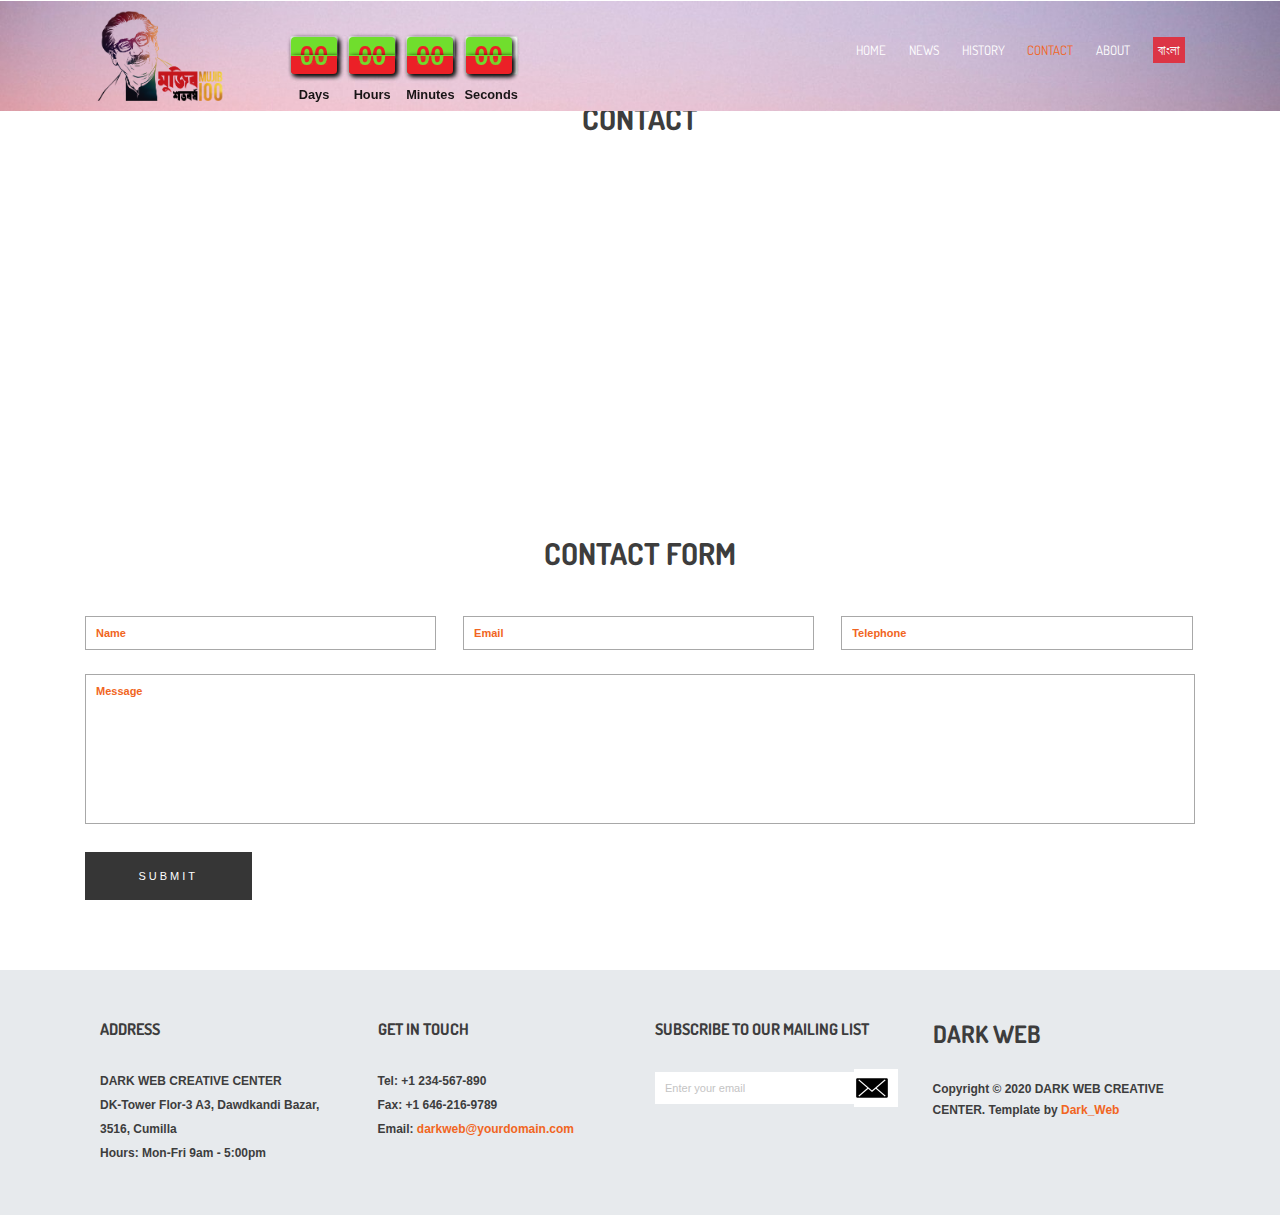
<file: contact.html>
<!DOCTYPE html>
<html>
<head>
  <title>Bangladesh | Bangabandhu</title>
  <link rel="icon" href="capture.png">
  <!--fonts-->
    <link href='http://fonts.googleapis.com/css?family=Dosis:200,300,400,500,600,700,800' rel='stylesheet' type='text/css'>
    <link href='http://fonts.googleapis.com/css?family=Open+Sans:300italic,400italic,600italic,700italic,800italic,400,300,600,700,800' rel='stylesheet' type='text/css'>
  <!--//fonts-->
    <link href="css/bootstrap.css" rel="stylesheet" type="text/css" media="all" />
      <link href="css/style.css" rel="stylesheet" type="text/css" media="all" />
      <link rel="stylesheet" href="css/bootstrap.min.css">
  <!-- for-mobile-apps -->
    <meta name="viewport" content="width=device-width, initial-scale=1">
    <meta http-equiv="Content-Type" content="text/html; charset=utf-8" />
    <meta name="keywords" content="Creative Digital Agency Responsive web template, Bootstrap Web Templates, Flat Web Templates, Andriod Compatible web template, 
    Smartphone Compatible web template, free webdesigns for Nokia, Samsung, LG, SonyErricsson, Motorola web design" />
    <script type="application/x-javascript"> addEventListener("load", function() { setTimeout(hideURLbar, 0); }, false); function hideURLbar(){ window.scrollTo(0,1); } </script>
  <!-- //for-mobile-apps -->
  <!-- js -->
    <script type="text/javascript" src="js/jquery.min.js"></script>
  <!-- js -->
  <!-- start-smooth-scrolling -->
    <script type="text/javascript" src="js/move-top.js"></script>
    <script type="text/javascript" src="js/easing.js"></script>
    <script type="text/javascript">
      jQuery(document).ready(function($) {
        $(".scroll").click(function(event){   
          event.preventDefault();
          $('html,body').animate({scrollTop:$(this.hash).offset().top},1000);
        });
      });
    </script>
	<!-- start-smooth-scrolling -->

</head>
<body>
<!-- banner -->
<div class="baer">
	<div class="container">
		<div class="header-grids">
			<div class="container">
				<div class="fixed-header">
					<div class="header-left">
						<div class="float-left"><a href="index.html"><img style="width: 150px; height: 110px;" src="logo.png" alt=""/></a></div>
								<div class="float-right" id="countdown_block" style="display: inline-block;"></div>
	<script type="text/javascript">
		var cur_lang = 'bn';
	</script>
<style>.flip-clock {
    text-align: center;
    -webkit-perspective: 400px;
    perspective: 400px;
    margin: 35px 20px 0px 50px;
    float: left;
}

.flip-clock *,
.flip-clock *:before,
.flip-clock *:after {
    box-sizing: border-box;
}

.flip-clock__piece {
    display: inline-block;
    margin: 0 5px;
}

.flip-clock__slot {
    font-size: 1vw;
    display: block;
    margin-top: 10px;
    color: black;
    opacity: .90;
    font-weight: bold;
}

.card {
    display: block;
    position: relative;
    padding-bottom: 0.72em;
    font-size: 2vw;
    line-height: 0.95;
}

.card__top,
.card__bottom,
.card__back::before,
.card__back::after {
    display: block;
    height: 0.72em;
    color: #ec1e25;
    background: #70de2d;
    padding: 0.25em 0.25em;
    border-radius: 0.15em 0.15em 0 0;
    backface-visiblity: hidden;
    -webkit-transform-style: preserve-3d;
    transform-style: preserve-3d;
    width: 1.8em;
    -webkit-transform: translateZ(0);
    transform: translateZ(0);
    box-shadow: 2px 2px 5px black;
}

.card__bottom {
    color: #70de2d;
    position: absolute;
    top: 50%;
    left: 0;
    border-top: solid 1px #70de2d;
    background: #ec1e25;
    border-radius: 0 0 0.15em 0.15em;
    pointer-events: none;
    overflow: hidden;
    opacity: .90;
}

.card__bottom::after {
    display: block;
    margin-top: -0.72em;
}

.card__back::before,
.card__bottom::after {
    content: attr(data-value);
}

.card__back {
    position: absolute;
    top: 0;
    height: 100%;
    left: 0%;
    pointer-events: none;
}

.card__back::before {
    position: relative;
    z-index: -1;
    overflow: hidden;
}

.flip .card__back::before {
    -webkit-animation: flipTop 0.3s cubic-bezier(0.37, 0.01, 0.94, 0.35);
    animation: flipTop 0.3s cubic-bezier(0.37, 0.01, 0.94, 0.35);
    -webkit-animation-fill-mode: both;
    animation-fill-mode: both;
    -webkit-transform-origin: center bottom;
    transform-origin: center bottom;
}

.flip .card__back .card__bottom {
    -webkit-transform-origin: center top;
    transform-origin: center top;
    -webkit-animation-fill-mode: both;
    animation-fill-mode: both;
    -webkit-animation: flipBottom 0.6s cubic-bezier(0.15, 0.45, 0.28, 1);
    animation: flipBottom 0.6s cubic-bezier(0.15, 0.45, 0.28, 1);
}

@-webkit-keyframes flipTop {
    0% {
        -webkit-transform: rotateX(0deg);
        transform: rotateX(0deg);
        z-index: 2;
    }
    0%,
    99% {
        opacity: 0.99;
    }
    100% {
        -webkit-transform: rotateX(-90deg);
        transform: rotateX(-90deg);
        opacity: 0;
    }
}

@keyframes flipTop {
    0% {
        -webkit-transform: rotateX(0deg);
        transform: rotateX(0deg);
        z-index: 2;
    }
    0%,
    99% {
        opacity: 0.99;
    }
    100% {
        -webkit-transform: rotateX(-90deg);
        transform: rotateX(-90deg);
        opacity: 0;
    }
}

@-webkit-keyframes flipBottom {
    0%,
    50% {
        z-index: -1;
        -webkit-transform: rotateX(90deg);
        transform: rotateX(90deg);
        opacity: 0;
    }
    51% {
        opacity: 0.99;
    }
    100% {
        opacity: 0.99;
        -webkit-transform: rotateX(0deg);
        transform: rotateX(0deg);
        z-index: 5;
    }
}

@keyframes flipBottom {
    0%,
    50% {
        z-index: -1;
        -webkit-transform: rotateX(90deg);
        transform: rotateX(90deg);
        opacity: 0;
    }
    51% {
        opacity: 0.99;
    }
    100% {
        opacity: 0.99;
        -webkit-transform: rotateX(0deg);
        transform: rotateX(0deg);
        z-index: 5;
    }
}

button,
input,
optgroup,
select,
textarea {
    font-size: 11px!important;
    line-height: normal!important;
}

.mojib_countdown > img {
    height: 160px;
    margin: 5px 0px 0px 5px;
}

.mojib_countdown > a > img {
    height: 160px;
    margin: 5px 0px 0px 5px;
}

@media(max-width: 480px) {
    #countdown_block {
        width: 100%;
    }
    .mojib_countdown > img {
        height: 140px;
    }
    .mojib_countdown > a > img {
        height: 140px;
    }
    .card {
        font-size: 5vw;
    }
    .flip-clock__slot {
        font-size: 3vw;
        margin: 10px 0 15px 0;
    }
    .flip-clock {
        position: relative;
        left: 60px;
        margin: 0px 0px 0px 0px;
    }
}

@media(min-width: 1920px) {
    .flip-clock {
        position: relative;
        left: 15px;
        margin: 0px 0px 0px 0px;
    }
    .card {
        font-size: 1vw;
    }
    .flip-clock__slot {
        font-size: 0.7vw;
    }
}</style><script>console.clear();

function CountdownTracker(label, value){

  var el = document.createElement('span');

  el.className = 'flip-clock__piece';
  el.innerHTML = '<b class="flip-clock__card card"><b class="card__top"></b><b class="card__bottom"></b><b class="card__back"><b class="card__bottom"></b></b></b>' + 
    '<span class="flip-clock__slot">' + label + '</span>';

  this.el = el;

  var top = el.querySelector('.card__top'),
      bottom = el.querySelector('.card__bottom'),
      back = el.querySelector('.card__back'),
      backBottom = el.querySelector('.card__back .card__bottom');

  this.update = function(val){
    val = ( '0' + val ).slice(-2);
    if ( val !== this.currentValue ) {
      
      if ( this.currentValue >= 0 ) {
        back.setAttribute('data-value', this.currentValue);
        bottom.setAttribute('data-value', this.currentValue);
      }
      this.currentValue = val;
      top.innerText = this.currentValue;
      backBottom.setAttribute('data-value', this.currentValue);

      this.el.classList.remove('flip');
      void this.el.offsetWidth;
      this.el.classList.add('flip');
    }
  }
  
  this.update(value);
}

// Calculation adapted from https://www.sitepoint.com/build-javascript-countdown-timer-no-dependencies/

function getTimeRemaining(endtime) {
  var t = Date.parse(endtime) - Date.parse(new Date());
  // return {
  //   'Total': t,
  //   'Days': Math.floor(t / (1000 * 60 * 60 * 24)),
  //   'Hours': Math.floor((t / (1000 * 60 * 60)) % 24),
  //   'Minutes': Math.floor((t / 1000 / 60) % 60),
  //   'Seconds': Math.floor((t / 1000) % 60)
  // };
  if(cur_lang == 'bn'){ 
    return {
      'Total': t,
      'Days': Math.floor(t / (1000 * 60 * 60 * 24)),
      'Hours': Math.floor((t / (1000 * 60 * 60)) % 24),
      'Minutes': Math.floor((t / 1000 / 60) % 60),
      'Seconds': Math.floor((t / 1000) % 60)
    };
  }else if(cur_lang == 'en'){
    return {
      'Total': t,
      'Days': Math.floor(t / (1000 * 60 * 60 * 24)),
      'Hours': Math.floor((t / (1000 * 60 * 60)) % 24),
      'Minutes': Math.floor((t / 1000 / 60) % 60),
      'Seconds': Math.floor((t / 1000) % 60)
    };
  }
}

function getTime() {
  var t = new Date();
  return {
    'Total': t,
    'Hours': t.getHours() % 12,
    'Minutes': t.getMinutes(),
    'Seconds': t.getSeconds()
  };
}

function Clock(countdown,callback) {
  
  countdown = countdown ? new Date(Date.parse(countdown)) : false;
  callback = callback || function(){};
  
  var updateFn = countdown ? getTimeRemaining : getTime;

  this.el = document.createElement('div');
  this.el.className = 'flip-clock';

  var trackers = {},
      t = updateFn(countdown),
      key, timeinterval;

  for ( key in t ){
    if ( key === 'Total' ) { continue; }
    trackers[key] = new CountdownTracker(key, t[key]);
    this.el.appendChild(trackers[key].el);
  }

  var i = 0;
  function updateClock() {
    timeinterval = requestAnimationFrame(updateClock);
    
    // throttle so it's not constantly updating the time.
    if ( i++ % 10 ) { return; }
    
    var t = updateFn(countdown);
    if ( t.Total < 0 ) {
      cancelAnimationFrame(timeinterval);
      for ( key in trackers ){
        trackers[key].update( 0 );
      }
      callback();
      return;
    }
    
    for ( key in trackers ){
      trackers[key].update( t[key] );
    }
  }

  setTimeout(updateClock,500);
}

var deadline = new Date("Mar 17, 2020 00:00:01");
// var deadline = new Date(Date.parse(new Date()) + 12 * 24 * 60 * 60 * 1000);
var c = new Clock(deadline, function(){ alert('countdown complete') });
// document.body.appendChild(c.el);

document.getElementById('countdown_block').appendChild(c.el);

//See Current Time
//var clock = new Clock();
//document.body.appendChild(clock.el);</script>
					</div>
					<div class="header-right">
						<span class="menu"><img src="images/menu.png" alt=""/></span>
								<ul class="nav1">
									<li><a href="index.html">HOME</a></li>
									<li><a href="news.html">NEWS</a></li>
									<li><a href="history.html">HISTORY</a></li>
									<li><a class="active" href="contact.html">CONTACT</a></li>
									<li><a href="about.html">ABOUT</a></li>
                  <li><a class="active bg-danger p-2 text-light" href="contactb.html">বাংলা</a></li> 
									</ul>
								<!-- script for menu -->
									<script> 
										$( "span.menu" ).click(function() {
										$( "ul.nav1" ).slideToggle( 300, function() {
										 // Animation complete.
										});
										});
									</script>
								<!-- //script for menu -->
								<!-- script-for sticky-nav -->
								<script>
								$(document).ready(function() {
									 var navoffeset=$(".header-grids").offset().top;
									 $(window).scroll(function(){
										var scrollpos=$(window).scrollTop(); 
										if(scrollpos >=navoffeset){
											$(".header-grids").addClass("fixed");
										}else{
											$(".header-grids").removeClass("fixed");
										}
									 });
									 
								});
								</script>
							<!-- /script-for sticky-nav -->

					</div>
					<div class="clearfix"></div>
				</div>
			</div>
		</div>
	</div>
</div>
<!-- contact-page -->
<div class="contact mt-5">
	<div class="container">
		<div class="contact-info">
			<h3>CONTACT</h3>
		</div>
		<div class="contact-map">
			<iframe src="https://www.google.com/maps/embed?pb=!1m18!1m12!1m3!1d7315.736068024932!2d90.71603612065432!3d23.537248374681152!2m3!1f0!2f0!3f0!3m2!1i1024!2i768!4f13.1!3m3!1m2!1s0x375451b2d13bf96f%3A0xded23f3bb84ffc50!2sDaudkandi%20Bazar%20Mosque!5e0!3m2!1sen!2sbd!4v1583940742816!5m2!1sen!2sbd" width="600" height="450" frameborder="0" style="border:0;" allowfullscreen="" aria-hidden="false" tabindex="0"></iframe>
		</div>
		<div class="contact-info">
			<h3>CONTACT FORM</h3>
		</div>
		<div class="contact-form">
			<form>
					<input type="text" value="Name" onfocus="this.value = '';" onblur="if (this.value == '') {this.value = 'Name';}" required="">
					<input type="text" value="Email" onfocus="this.value = '';" onblur="if (this.value == '') {this.value = 'Email';}" required="">
					<input type="text" value="Telephone" onfocus="this.value = '';" onblur="if (this.value == '') {this.value = 'Telephone';}" required="">
					<textarea type="text" onfocus="this.value = '';" onblur="if (this.value == '') {this.value = 'Message...';}" required="">Message</textarea>
					<button class="btn1">Submit</button>
			</form>
		</div>
	</div>
</div>
<!-- //contact-page -->
<!-- footer -->
<div class="footer">
	<div class="container">
		<div class="footer-grids">
			
			<div class="col-md-3 footer-grid">
				<h4>ADDRESS</h4>
				<ul>
					<li>DARK WEB CREATIVE CENTER</li>
					<li>DK-Tower Flor-3 A3, Dawdkandi Bazar, 3516, Cumilla </li>
					<li>Hours: Mon-Fri 9am - 5:00pm</li>
				</ul>
			</div>
			<div class="col-md-3 footer-grid">
				<h4>GET IN TOUCH</h4>
				<ul>
					<li>Tel: +1 234-567-890</li>
					<li>Fax: +1 646-216-9789</li>
					<li>Email: <a href="mailto:info@example.com">darkweb@yourdomain.com </a></li>
				</ul>
			</div>
			<div class="col-md-3 footer-grid">
				<h4>SUBSCRIBE TO OUR MAILING LIST</h4>
				<form>
					<input type="email" value="Enter your email" onfocus="this.value = '';" onblur="if (this.value == '') {this.value = 'Enter your email';}" required="">
					<input type="submit" value=" ">
				</form>
			</div>
			<div class="col-md-3 footer-grid">
				<h3>DARK WEB</h3>
				<p>Copyright &copy; 2020 DARK WEB CREATIVE CENTER. Template by <a href="http://w3layouts.com/"> Dark_Web</a></p>
			</div>
			<div class="clearfix"></div>
		</div>
	</div>
</div>
	
<!-- //footer -->
<!-- here stars scrolling icon -->
	<script type="text/javascript">
		$(document).ready(function() {
			/*
				var defaults = {
				containerID: 'toTop', // fading element id
				containerHoverID: 'toTopHover', // fading element hover id
				scrollSpeed: 1200,
				easingType: 'linear' 
				};
			*/
								
			$().UItoTop({ easingType: 'easeOutQuart' });
								
			});
	</script>
<!-- //here ends scrolling icon -->

</body>
</html>
</file>
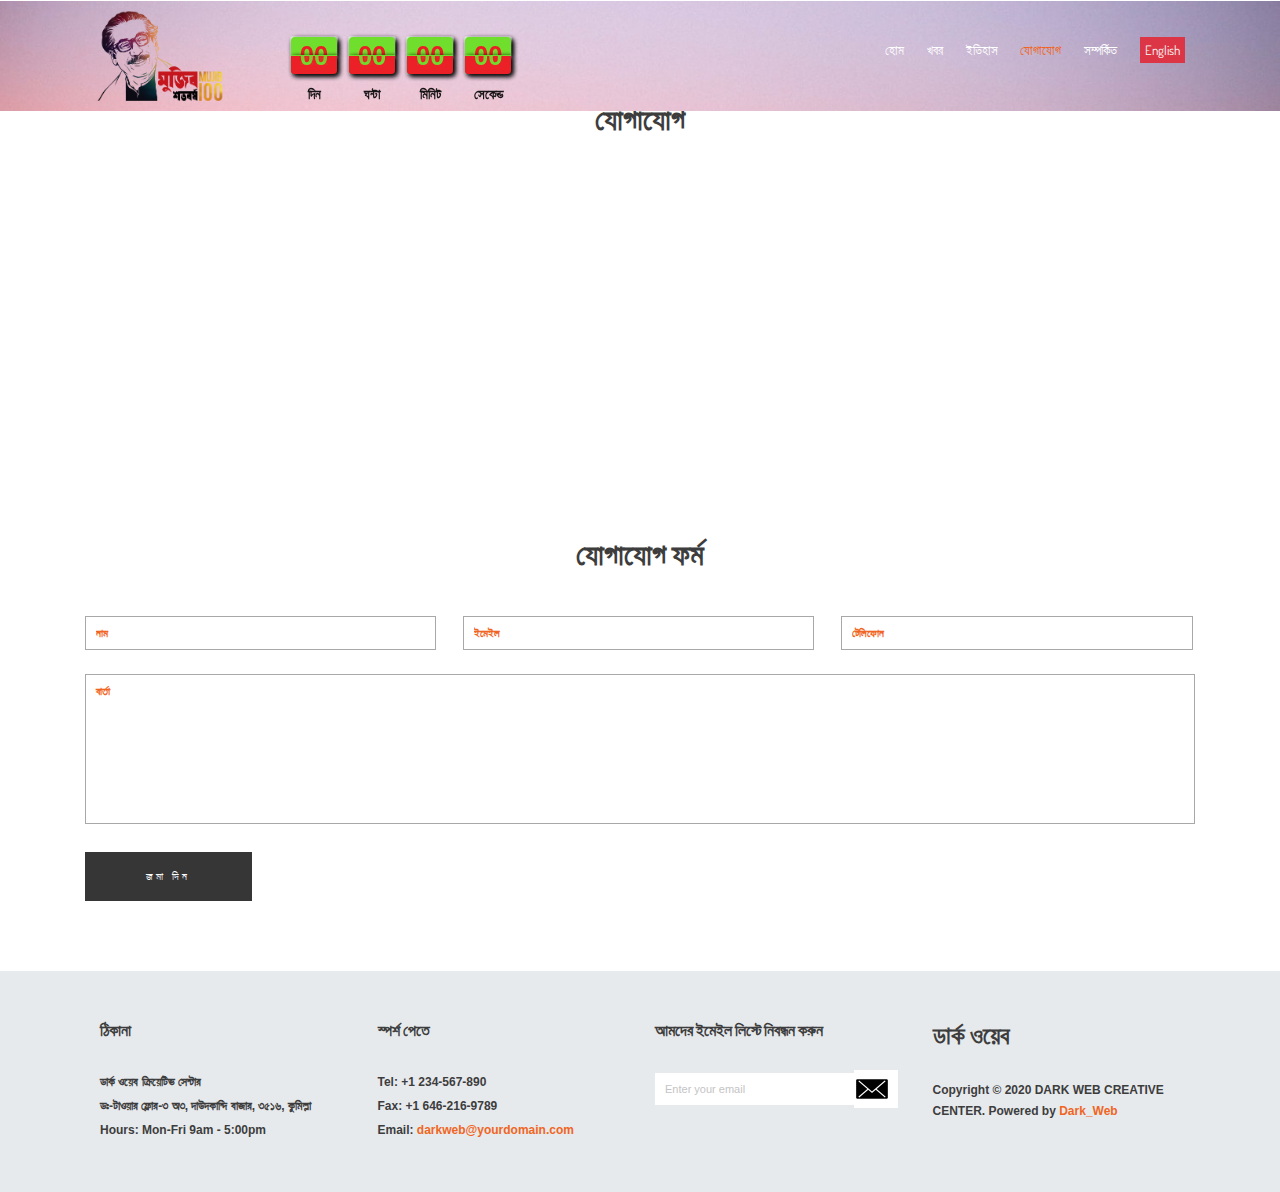
<file: contactb.html>
<!DOCTYPE html>
<html>
<head>
  <title>বাংলাদেশ | বঙ্গবন্ধু</title>
  <link rel="icon" href="capture.png">
  <!--fonts-->
    <link href='http://fonts.googleapis.com/css?family=Dosis:200,300,400,500,600,700,800' rel='stylesheet' type='text/css'>
    <link href='http://fonts.googleapis.com/css?family=Open+Sans:300italic,400italic,600italic,700italic,800italic,400,300,600,700,800' rel='stylesheet' type='text/css'>
  <!--//fonts-->
    <link href="css/bootstrap.css" rel="stylesheet" type="text/css" media="all" />
      <link href="css/style.css" rel="stylesheet" type="text/css" media="all" />
      <link rel="stylesheet" href="css/bootstrap.min.css">
  <!-- for-mobile-apps -->
    <meta name="viewport" content="width=device-width, initial-scale=1">
    <meta http-equiv="Content-Type" content="text/html; charset=utf-8" />
    <meta name="keywords" content="Creative Digital Agency Responsive web template, Bootstrap Web Templates, Flat Web Templates, Andriod Compatible web template, 
    Smartphone Compatible web template, free webdesigns for Nokia, Samsung, LG, SonyErricsson, Motorola web design" />
    <script type="application/x-javascript"> addEventListener("load", function() { setTimeout(hideURLbar, 0); }, false); function hideURLbar(){ window.scrollTo(0,1); } </script>
  <!-- //for-mobile-apps -->
  <!-- js -->
    <script type="text/javascript" src="js/jquery.min.js"></script>
  <!-- js -->
  <!-- start-smooth-scrolling -->
    <script type="text/javascript" src="js/move-top.js"></script>
    <script type="text/javascript" src="js/easing.js"></script>
    <script type="text/javascript">
      jQuery(document).ready(function($) {
        $(".scroll").click(function(event){   
          event.preventDefault();
          $('html,body').animate({scrollTop:$(this.hash).offset().top},1000);
        });
      });
    </script>
	<!-- start-smooth-scrolling -->

</head>
<body>
<!-- banner -->
<div class="baer">
	<div class="container">
		<div class="header-grids">
			<div class="container">
				<div class="fixed-header">
					<div class="header-left">
						<div class="float-left"><a href="index.html"><img style="width: 150px; height: 110px;" src="logo.png" alt=""/></a></div>
								<div class="float-right" id="countdown_block" style="display: inline-block;"></div>
	<script type="text/javascript">
		var cur_lang = 'bn';
	</script>
<style>.flip-clock {
    text-align: center;
    -webkit-perspective: 400px;
    perspective: 400px;
    margin: 35px 20px 0px 50px;
    float: left;
}

.flip-clock *,
.flip-clock *:before,
.flip-clock *:after {
    box-sizing: border-box;
}

.flip-clock__piece {
    display: inline-block;
    margin: 0 5px;
}

.flip-clock__slot {
    font-size: 1vw;
    display: block;
    margin-top: 10px;
    color: black;
    opacity: .90;
    font-weight: bold;
}
.card {
    display: block;
    position: relative;
    padding-bottom: 0.72em;
    font-size: 2vw;
    line-height: 0.95;
}

.card__top,
.card__bottom,
.card__back::before,
.card__back::after {
    display: block;
    height: 0.72em;
    color: #ec1e25;
    background: #70de2d;
    padding: 0.25em 0.25em;
    border-radius: 0.15em 0.15em 0 0;
    backface-visiblity: hidden;
    -webkit-transform-style: preserve-3d;
    transform-style: preserve-3d;
    width: 1.8em;
    -webkit-transform: translateZ(0);
    transform: translateZ(0);
    box-shadow: 2px 2px 5px black;
}

.card__bottom {
    color: #70de2d;
    position: absolute;
    top: 50%;
    left: 0;
    border-top: solid 1px #70de2d;
    background: #ec1e25;
    border-radius: 0 0 0.15em 0.15em;
    pointer-events: none;
    overflow: hidden;
    opacity: .90;
}
.card__bottom::after {
    display: block;
    margin-top: -0.72em;
}

.card__back::before,
.card__bottom::after {
    content: attr(data-value);
}

.card__back {
    position: absolute;
    top: 0;
    height: 100%;
    left: 0%;
    pointer-events: none;
}

.card__back::before {
    position: relative;
    z-index: -1;
    overflow: hidden;
}

.flip .card__back::before {
    -webkit-animation: flipTop 0.3s cubic-bezier(0.37, 0.01, 0.94, 0.35);
    animation: flipTop 0.3s cubic-bezier(0.37, 0.01, 0.94, 0.35);
    -webkit-animation-fill-mode: both;
    animation-fill-mode: both;
    -webkit-transform-origin: center bottom;
    transform-origin: center bottom;
}

.flip .card__back .card__bottom {
    -webkit-transform-origin: center top;
    transform-origin: center top;
    -webkit-animation-fill-mode: both;
    animation-fill-mode: both;
    -webkit-animation: flipBottom 0.6s cubic-bezier(0.15, 0.45, 0.28, 1);
    animation: flipBottom 0.6s cubic-bezier(0.15, 0.45, 0.28, 1);
}

@-webkit-keyframes flipTop {
    0% {
        -webkit-transform: rotateX(0deg);
        transform: rotateX(0deg);
        z-index: 2;
    }
    0%,
    99% {
        opacity: 0.99;
    }
    100% {
        -webkit-transform: rotateX(-90deg);
        transform: rotateX(-90deg);
        opacity: 0;
    }
}

@keyframes flipTop {
    0% {
        -webkit-transform: rotateX(0deg);
        transform: rotateX(0deg);
        z-index: 2;
    }
    0%,
    99% {
        opacity: 0.99;
    }
    100% {
        -webkit-transform: rotateX(-90deg);
        transform: rotateX(-90deg);
        opacity: 0;
    }
}

@-webkit-keyframes flipBottom {
    0%,
    50% {
        z-index: -1;
        -webkit-transform: rotateX(90deg);
        transform: rotateX(90deg);
        opacity: 0;
    }
    51% {
        opacity: 0.99;
    }
    100% {
        opacity: 0.99;
        -webkit-transform: rotateX(0deg);
        transform: rotateX(0deg);
        z-index: 5;
    }
}

@keyframes flipBottom {
    0%,
    50% {
        z-index: -1;
        -webkit-transform: rotateX(90deg);
        transform: rotateX(90deg);
        opacity: 0;
    }
    51% {
        opacity: 0.99;
    }
    100% {
        opacity: 0.99;
        -webkit-transform: rotateX(0deg);
        transform: rotateX(0deg);
        z-index: 5;
    }
}

button,
input,
optgroup,
select,
textarea {
    font-size: 11px!important;
    line-height: normal!important;
}

.mojib_countdown > img {
    height: 160px;
    margin: 5px 0px 0px 5px;
}

.mojib_countdown > a > img {
    height: 160px;
    margin: 5px 0px 0px 5px;
}

@media(max-width: 480px) {
    #countdown_block {
        width: 100%;
    }
    .mojib_countdown > img {
        height: 140px;
    }
    .mojib_countdown > a > img {
        height: 140px;
    }
    .card {
        font-size: 5vw;
    }
    .flip-clock__slot {
        font-size: 3vw;
        margin: 10px 0 15px 0;
    }
    .flip-clock {
        position: relative;
        left: 60px;
        margin: 0px 0px 0px 0px;
    }
}

@media(min-width: 1920px) {
    .flip-clock {
        position: relative;
        left: 15px;
        margin: 0px 0px 0px 0px;
    }
    .card {
        font-size: 1vw;
    }
    .flip-clock__slot {
        font-size: 0.7vw;
    }
}</style><script>console.clear();

function CountdownTracker(label, value){

  var el = document.createElement('span');

  el.className = 'flip-clock__piece';
  el.innerHTML = '<b class="flip-clock__card card"><b class="card__top"></b><b class="card__bottom"></b><b class="card__back"><b class="card__bottom"></b></b></b>' + 
    '<span class="flip-clock__slot">' + label + '</span>';

  this.el = el;

  var top = el.querySelector('.card__top'),
      bottom = el.querySelector('.card__bottom'),
      back = el.querySelector('.card__back'),
      backBottom = el.querySelector('.card__back .card__bottom');

  this.update = function(val){
    val = ( '0' + val ).slice(-2);
    if ( val !== this.currentValue ) {
      
      if ( this.currentValue >= 0 ) {
        back.setAttribute('data-value', this.currentValue);
        bottom.setAttribute('data-value', this.currentValue);
      }
      this.currentValue = val;
      top.innerText = this.currentValue;
      backBottom.setAttribute('data-value', this.currentValue);

      this.el.classList.remove('flip');
      void this.el.offsetWidth;
      this.el.classList.add('flip');
    }
  }
  
  this.update(value);
}

// Calculation adapted from https://www.sitepoint.com/build-javascript-countdown-timer-no-dependencies/

function getTimeRemaining(endtime) {
  var t = Date.parse(endtime) - Date.parse(new Date());
  // return {
  //   'Total': t,
  //   'Days': Math.floor(t / (1000 * 60 * 60 * 24)),
  //   'Hours': Math.floor((t / (1000 * 60 * 60)) % 24),
  //   'Minutes': Math.floor((t / 1000 / 60) % 60),
  //   'Seconds': Math.floor((t / 1000) % 60)
  // };
  if(cur_lang == 'bn'){ 
    return {
      'Total': t,
      'দিন': Math.floor(t / (1000 * 60 * 60 * 24)),
      'ঘন্টা': Math.floor((t / (1000 * 60 * 60)) % 24),
      'মিনিট': Math.floor((t / 1000 / 60) % 60),
      'সেকেন্ড': Math.floor((t / 1000) % 60)
    };
  }else if(cur_lang == 'en'){
    return {
      'Total': t,
      'Days': Math.floor(t / (1000 * 60 * 60 * 24)),
      'Hours': Math.floor((t / (1000 * 60 * 60)) % 24),
      'Minutes': Math.floor((t / 1000 / 60) % 60),
      'Seconds': Math.floor((t / 1000) % 60)
    };
  }
}

function getTime() {
  var t = new Date();
  return {
    'Total': t,
    'Hours': t.getHours() % 12,
    'Minutes': t.getMinutes(),
    'Seconds': t.getSeconds()
  };
}

function Clock(countdown,callback) {
  
  countdown = countdown ? new Date(Date.parse(countdown)) : false;
  callback = callback || function(){};
  
  var updateFn = countdown ? getTimeRemaining : getTime;

  this.el = document.createElement('div');
  this.el.className = 'flip-clock';

  var trackers = {},
      t = updateFn(countdown),
      key, timeinterval;

  for ( key in t ){
    if ( key === 'Total' ) { continue; }
    trackers[key] = new CountdownTracker(key, t[key]);
    this.el.appendChild(trackers[key].el);
  }

  var i = 0;
  function updateClock() {
    timeinterval = requestAnimationFrame(updateClock);
    
    // throttle so it's not constantly updating the time.
    if ( i++ % 10 ) { return; }
    
    var t = updateFn(countdown);
    if ( t.Total < 0 ) {
      cancelAnimationFrame(timeinterval);
      for ( key in trackers ){
        trackers[key].update( 0 );
      }
      callback();
      return;
    }
    
    for ( key in trackers ){
      trackers[key].update( t[key] );
    }
  }

  setTimeout(updateClock,500);
}

var deadline = new Date("Mar 17, 2020 00:00:01");
// var deadline = new Date(Date.parse(new Date()) + 12 * 24 * 60 * 60 * 1000);
var c = new Clock(deadline, function(){ alert('countdown complete') });
// document.body.appendChild(c.el);

document.getElementById('countdown_block').appendChild(c.el);

//See Current Time
//var clock = new Clock();
//document.body.appendChild(clock.el);</script>
					</div>
					<div class="header-right">
						<span class="menu"><img src="images/menu.png" alt=""/></span>
								<ul class="nav1">
									<li><a href="indexb.html">হোম</a></li>
									<li><a href="newsb.html">খবর</a></li>
									<li><a href="historyb.html">ইতিহাস</a></li>
									<li><a class="active" href="contactb.html">যোগাযোগ</a></li>
									<li><a href="aboutb.html">সম্পর্কিত
</a></li>
                 <li><a class="active bg-danger p-2 text-light" href="contact.html">English</a></li>
									</ul>
								<!-- script for menu -->
									<script> 
										$( "span.menu" ).click(function() {
										$( "ul.nav1" ).slideToggle( 300, function() {
										 // Animation complete.
										});
										});
									</script>
								<!-- //script for menu -->
								<!-- script-for sticky-nav -->
								<script>
								$(document).ready(function() {
									 var navoffeset=$(".header-grids").offset().top;
									 $(window).scroll(function(){
										var scrollpos=$(window).scrollTop(); 
										if(scrollpos >=navoffeset){
											$(".header-grids").addClass("fixed");
										}else{
											$(".header-grids").removeClass("fixed");
										}
									 });
									 
								});
								</script>
							<!-- /script-for sticky-nav -->

					</div>
					<div class="clearfix"></div>
				</div>
			</div>
		</div>
	</div>
</div>
<!-- //banner -->
<!-- contact-page -->
<div class="contact mt-5">
	<div class="container">
		<div class="contact-info">
			<h3>যোগাযোগ</h3>
		</div>
		<div class="contact-map">
		<iframe src="https://www.google.com/maps/embed?pb=!1m18!1m12!1m3!1d7315.736068024932!2d90.71603612065432!3d23.537248374681152!2m3!1f0!2f0!3f0!3m2!1i1024!2i768!4f13.1!3m3!1m2!1s0x375451b2d13bf96f%3A0xded23f3bb84ffc50!2sDaudkandi%20Bazar%20Mosque!5e0!3m2!1sen!2sbd!4v1583940742816!5m2!1sen!2sbd" width="600" height="450" frameborder="0" style="border:0;" allowfullscreen="" aria-hidden="false" tabindex="0"></iframe>
		</div>
		<div class="contact-info">
			<h3>যোগাযোগ ফর্ম</h3>
		</div>
		<div class="contact-form">
			<form>
					<input type="text" value="নাম" onfocus="this.value = '';" onblur="if (this.value == '') {this.value = 'Name';}" required="">
					<input type="text" value="ইমেইল" onfocus="this.value = '';" onblur="if (this.value == '') {this.value = 'Email';}" required="">
					<input type="text" value="টেলিফোন" onfocus="this.value = '';" onblur="if (this.value == '') {this.value = 'Telephone';}" required="">
					<textarea type="text" onfocus="this.value = '';" onblur="if (this.value == '') {this.value = 'Message...';}" required="">বার্তা</textarea>
					<button class="btn1">জমা দিন</button>
			</form>
		</div>
	</div>
</div>
<!-- //contact-page -->
<!-- footer -->
<!-- footer -->
<div class="footer">
  <div class="container">
    <div class="footer-grids">
      
      <div class="col-md-3 footer-grid">
        <h4>ঠিকানা</h4>
        <ul>
          <li>ডার্ক ওয়েব ক্রিয়েটিভ সেন্টার</li>
          <li>ডঃ-টাওয়ার ফ্লোর-৩ অ৩, দাউদকান্দি বাজার, ৩৫১৬, কুমিল্লা</li>
          <li>Hours: Mon-Fri 9am - 5:00pm</li>
        </ul>
      </div>
      <div class="col-md-3 footer-grid">
        <h4>স্পর্শ পেতে</h4>
        <ul>
          <li><i class="fa fa-phone"></i>Tel: +1 234-567-890</li>
          <li>Fax: +1 646-216-9789</li>
          <li>Email: <a href="mailto:info@example.com">darkweb@yourdomain.com </a></li>
        </ul>
      </div>
      <div class="col-md-3 footer-grid">
        <h4>আমদের ইমেইল লিস্টে নিবন্ধন করুন</h4>
        <form>
          <input type="email" value="Enter your email" onfocus="this.value = '';" onblur="if (this.value == '') {this.value = 'Enter your email';}" required="">
          <input type="submit" value=" ">
        </form>
      </div>
      <div class="col-md-3 footer-grid">
        <h3>ডার্ক ওয়েব</h3>
        <p>Copyright &copy; 2020 DARK WEB CREATIVE CENTER. Powered by <a href="http://w3layouts.com/"> Dark_Web</a></p>
      </div>
      <div class="clearfix"></div>
    </div>
  </div>
</div>
<!-- //footer -->
<!-- here stars scrolling icon -->
  <script type="text/javascript">
    $(document).ready(function() {
      /*
        var defaults = {
        containerID: 'toTop', // fading element id
        containerHoverID: 'toTopHover', // fading element hover id
        scrollSpeed: 1200,
        easingType: 'linear' 
        };
      */
                
      $().UItoTop({ easingType: 'easeOutQuart' });
                
      });
  </script>
<!-- //here ends scrolling icon -->
<script src="js/bootstrap.min.js"></script>

</body>
</html>
</file>
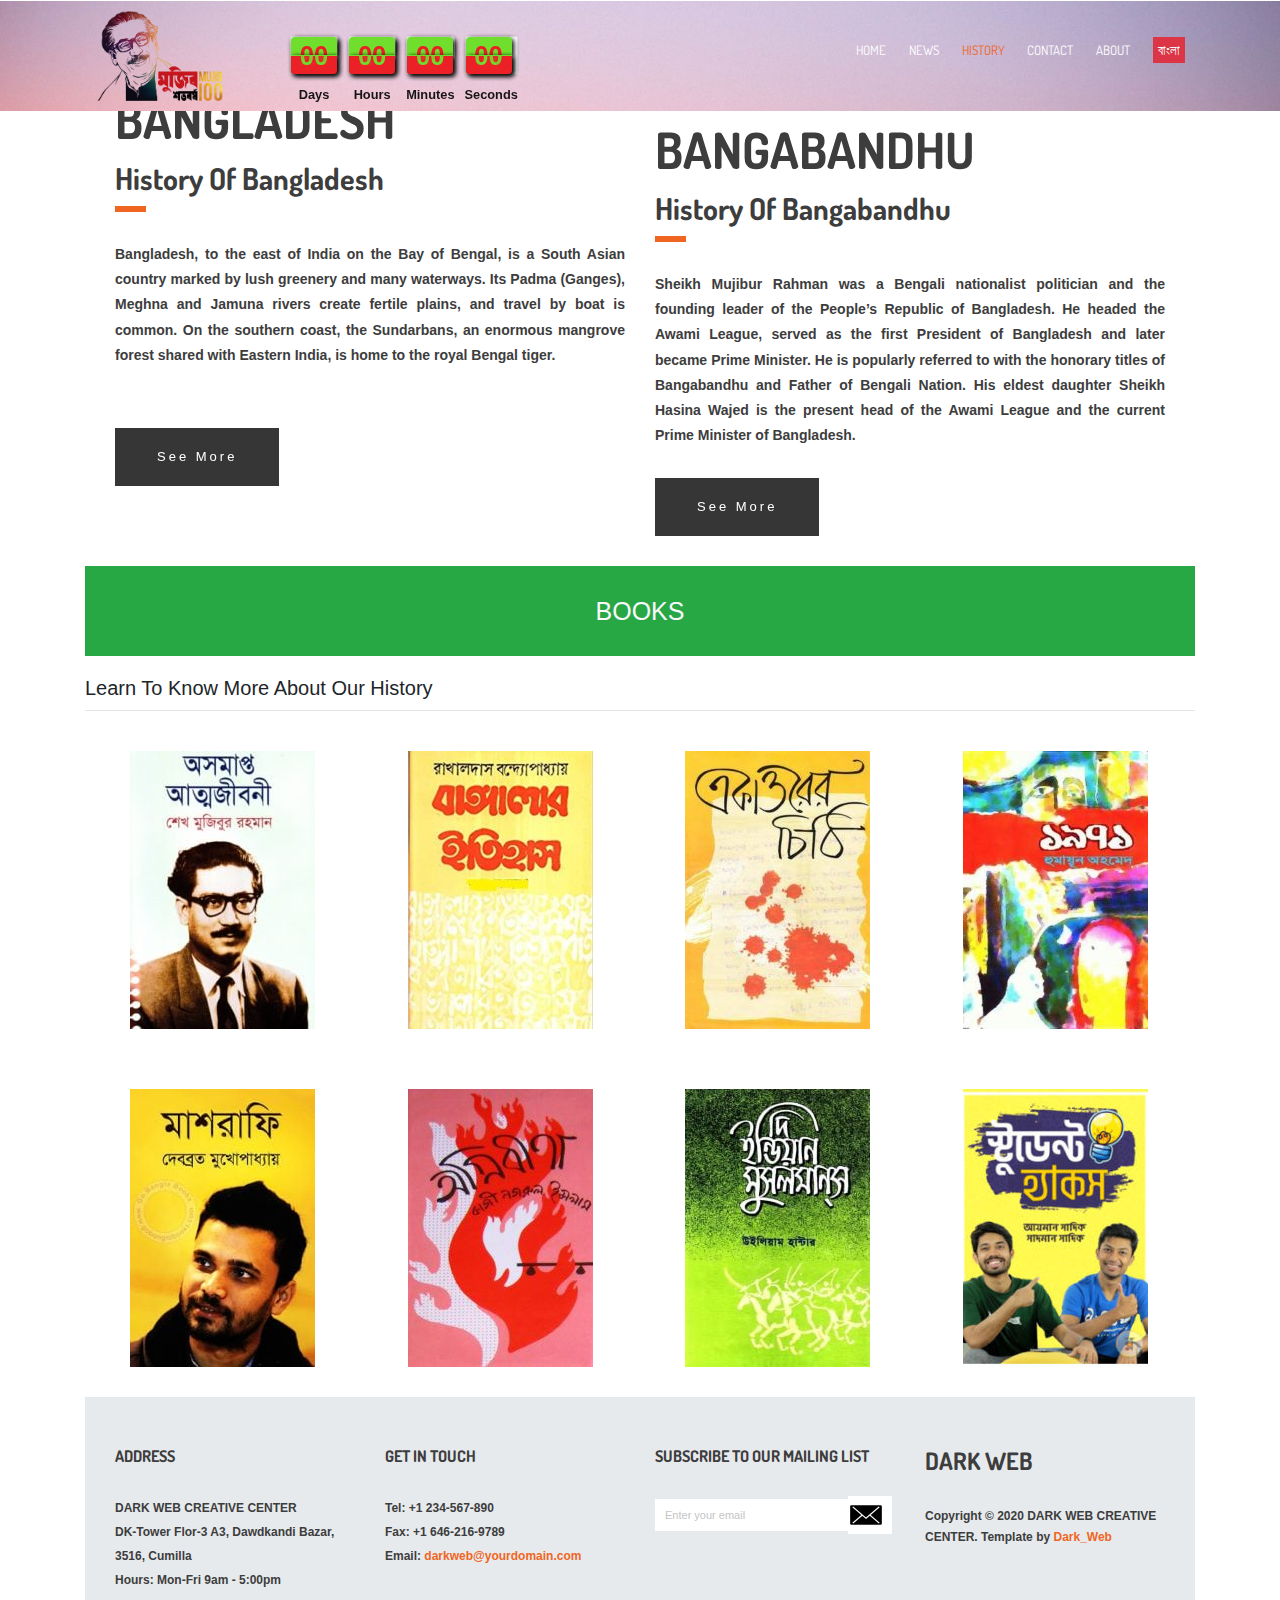
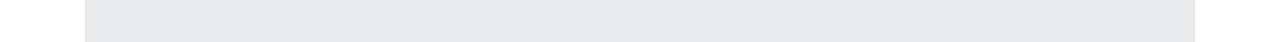
<file: history.html>
<!DOCTYPE html>
<html>
<head>
	<title>Bangladesh | Bangabandhu</title>
  <link rel="icon" href="capture.png">
	<!--fonts-->
		<link href='http://fonts.googleapis.com/css?family=Dosis:200,300,400,500,600,700,800' rel='stylesheet' type='text/css'>
		<link href='http://fonts.googleapis.com/css?family=Open+Sans:300italic,400italic,600italic,700italic,800italic,400,300,600,700,800' rel='stylesheet' type='text/css'>
	<!--//fonts-->
		<link href="css/bootstrap.css" rel="stylesheet" type="text/css" media="all" />
			<link href="css/style.css" rel="stylesheet" type="text/css" media="all" />
			<link rel="stylesheet" href="css/bootstrap.min.css">
	<!-- for-mobile-apps -->
		<meta name="viewport" content="width=device-width, initial-scale=1">
		<meta http-equiv="Content-Type" content="text/html; charset=utf-8" />
		<meta name="keywords" content="Creative Digital Agency Responsive web template, Bootstrap Web Templates, Flat Web Templates, Andriod Compatible web template, 
		Smartphone Compatible web template, free webdesigns for Nokia, Samsung, LG, SonyErricsson, Motorola web design" />
		<script type="application/x-javascript"> addEventListener("load", function() { setTimeout(hideURLbar, 0); }, false); function hideURLbar(){ window.scrollTo(0,1); } </script>
	<!-- //for-mobile-apps -->
	<!-- js -->
		<script type="text/javascript" src="js/jquery.min.js"></script>
	<!-- js -->
	<!-- start-smooth-scrolling -->
		<script type="text/javascript" src="js/move-top.js"></script>
		<script type="text/javascript" src="js/easing.js"></script>
		<script type="text/javascript">
			jQuery(document).ready(function($) {
				$(".scroll").click(function(event){		
					event.preventDefault();
					$('html,body').animate({scrollTop:$(this.hash).offset().top},1000);
				});
			});
		</script>
	<!-- start-smooth-scrolling -->

</head>
<body>
<!-- banner -->
<div class="bner">
	<div class="container">
		<div class="header-grids">
			<div class="container">
				<div class="fixed-header">
					<div class="header-left">
						<div class="float-left"><a href="index.html"><img style="width: 150px; height: 110px;" src="logo.png" alt=""/></a></div>
								<div class="float-right" id="countdown_block" style="display: inline-block;"></div>
	<script type="text/javascript">
		var cur_lang = 'bn';
	</script>
<style>.flip-clock {
    text-align: center;
    -webkit-perspective: 400px;
    perspective: 400px;
    margin: 35px 20px 0px 50px;
    float: left;
}

.flip-clock *,
.flip-clock *:before,
.flip-clock *:after {
    box-sizing: border-box;
}

.flip-clock__piece {
    display: inline-block;
    margin: 0 5px;
}

.flip-clock__slot {
    font-size: 1vw;
    display: block;
    margin-top: 10px;
    color: black;
    opacity: .90;
    font-weight: bold;
}

.card {
    display: block;
    position: relative;
    padding-bottom: 0.72em;
    font-size: 2vw;
    line-height: 0.95;
}

.card__top,
.card__bottom,
.card__back::before,
.card__back::after {
    display: block;
    height: 0.72em;
    color: #ec1e25;
    background: #70de2d;
    padding: 0.25em 0.25em;
    border-radius: 0.15em 0.15em 0 0;
    backface-visiblity: hidden;
    -webkit-transform-style: preserve-3d;
    transform-style: preserve-3d;
    width: 1.8em;
    -webkit-transform: translateZ(0);
    transform: translateZ(0);
    box-shadow: 2px 2px 5px black;
}

.card__bottom {
    color: #70de2d;
    position: absolute;
    top: 50%;
    left: 0;
    border-top: solid 1px #70de2d;
    background: #ec1e25;
    border-radius: 0 0 0.15em 0.15em;
    pointer-events: none;
    overflow: hidden;
    opacity: .90;
}

.card__bottom::after {
    display: block;
    margin-top: -0.72em;
}

.card__back::before,
.card__bottom::after {
    content: attr(data-value);
}

.card__back {
    position: absolute;
    top: 0;
    height: 100%;
    left: 0%;
    pointer-events: none;
}

.card__back::before {
    position: relative;
    z-index: -1;
    overflow: hidden;
}

.flip .card__back::before {
    -webkit-animation: flipTop 0.3s cubic-bezier(0.37, 0.01, 0.94, 0.35);
    animation: flipTop 0.3s cubic-bezier(0.37, 0.01, 0.94, 0.35);
    -webkit-animation-fill-mode: both;
    animation-fill-mode: both;
    -webkit-transform-origin: center bottom;
    transform-origin: center bottom;
}

.flip .card__back .card__bottom {
    -webkit-transform-origin: center top;
    transform-origin: center top;
    -webkit-animation-fill-mode: both;
    animation-fill-mode: both;
    -webkit-animation: flipBottom 0.6s cubic-bezier(0.15, 0.45, 0.28, 1);
    animation: flipBottom 0.6s cubic-bezier(0.15, 0.45, 0.28, 1);
}

@-webkit-keyframes flipTop {
    0% {
        -webkit-transform: rotateX(0deg);
        transform: rotateX(0deg);
        z-index: 2;
    }
    0%,
    99% {
        opacity: 0.99;
    }
    100% {
        -webkit-transform: rotateX(-90deg);
        transform: rotateX(-90deg);
        opacity: 0;
    }
}

@keyframes flipTop {
    0% {
        -webkit-transform: rotateX(0deg);
        transform: rotateX(0deg);
        z-index: 2;
    }
    0%,
    99% {
        opacity: 0.99;
    }
    100% {
        -webkit-transform: rotateX(-90deg);
        transform: rotateX(-90deg);
        opacity: 0;
    }
}

@-webkit-keyframes flipBottom {
    0%,
    50% {
        z-index: -1;
        -webkit-transform: rotateX(90deg);
        transform: rotateX(90deg);
        opacity: 0;
    }
    51% {
        opacity: 0.99;
    }
    100% {
        opacity: 0.99;
        -webkit-transform: rotateX(0deg);
        transform: rotateX(0deg);
        z-index: 5;
    }
}

@keyframes flipBottom {
    0%,
    50% {
        z-index: -1;
        -webkit-transform: rotateX(90deg);
        transform: rotateX(90deg);
        opacity: 0;
    }
    51% {
        opacity: 0.99;
    }
    100% {
        opacity: 0.99;
        -webkit-transform: rotateX(0deg);
        transform: rotateX(0deg);
        z-index: 5;
    }
}

button,
input,
optgroup,
select,
textarea {
    font-size: 11px!important;
    line-height: normal!important;
}

.mojib_countdown > img {
    height: 160px;
    margin: 5px 0px 0px 5px;
}

.mojib_countdown > a > img {
    height: 160px;
    margin: 5px 0px 0px 5px;
}

@media(max-width: 480px) {
    #countdown_block {
        width: 100%;
    }
    .mojib_countdown > img {
        height: 140px;
    }
    .mojib_countdown > a > img {
        height: 140px;
    }
    .card {
        font-size: 5vw;
    }
    .flip-clock__slot {
        font-size: 3vw;
        margin: 10px 0 15px 0;
    }
    .flip-clock {
        position: relative;
        left: 60px;
        margin: 0px 0px 0px 0px;
    }
}

@media(min-width: 1920px) {
    .flip-clock {
        position: relative;
        left: 15px;
        margin: 0px 0px 0px 0px;
    }
    .card {
        font-size: 1vw;
    }
    .flip-clock__slot {
        font-size: 0.7vw;
    }
}</style><script>console.clear();

function CountdownTracker(label, value){

  var el = document.createElement('span');

  el.className = 'flip-clock__piece';
  el.innerHTML = '<b class="flip-clock__card card"><b class="card__top"></b><b class="card__bottom"></b><b class="card__back"><b class="card__bottom"></b></b></b>' + 
    '<span class="flip-clock__slot">' + label + '</span>';

  this.el = el;

  var top = el.querySelector('.card__top'),
      bottom = el.querySelector('.card__bottom'),
      back = el.querySelector('.card__back'),
      backBottom = el.querySelector('.card__back .card__bottom');

  this.update = function(val){
    val = ( '0' + val ).slice(-2);
    if ( val !== this.currentValue ) {
      
      if ( this.currentValue >= 0 ) {
        back.setAttribute('data-value', this.currentValue);
        bottom.setAttribute('data-value', this.currentValue);
      }
      this.currentValue = val;
      top.innerText = this.currentValue;
      backBottom.setAttribute('data-value', this.currentValue);

      this.el.classList.remove('flip');
      void this.el.offsetWidth;
      this.el.classList.add('flip');
    }
  }
  
  this.update(value);
}

// Calculation adapted from https://www.sitepoint.com/build-javascript-countdown-timer-no-dependencies/

function getTimeRemaining(endtime) {
  var t = Date.parse(endtime) - Date.parse(new Date());
  // return {
  //   'Total': t,
  //   'Days': Math.floor(t / (1000 * 60 * 60 * 24)),
  //   'Hours': Math.floor((t / (1000 * 60 * 60)) % 24),
  //   'Minutes': Math.floor((t / 1000 / 60) % 60),
  //   'Seconds': Math.floor((t / 1000) % 60)
  // };
  if(cur_lang == 'bn'){ 
    return {
      'Total': t,
      'Days': Math.floor(t / (1000 * 60 * 60 * 24)),
      'Hours': Math.floor((t / (1000 * 60 * 60)) % 24),
      'Minutes': Math.floor((t / 1000 / 60) % 60),
      'Seconds': Math.floor((t / 1000) % 60)
    };
  }else if(cur_lang == 'en'){
    return {
      'Total': t,
      'Days': Math.floor(t / (1000 * 60 * 60 * 24)),
      'Hours': Math.floor((t / (1000 * 60 * 60)) % 24),
      'Minutes': Math.floor((t / 1000 / 60) % 60),
      'Seconds': Math.floor((t / 1000) % 60)
    };
  }
}

function getTime() {
  var t = new Date();
  return {
    'Total': t,
    'Hours': t.getHours() % 12,
    'Minutes': t.getMinutes(),
    'Seconds': t.getSeconds()
  };
}

function Clock(countdown,callback) {
  
  countdown = countdown ? new Date(Date.parse(countdown)) : false;
  callback = callback || function(){};
  
  var updateFn = countdown ? getTimeRemaining : getTime;

  this.el = document.createElement('div');
  this.el.className = 'flip-clock';

  var trackers = {},
      t = updateFn(countdown),
      key, timeinterval;

  for ( key in t ){
    if ( key === 'Total' ) { continue; }
    trackers[key] = new CountdownTracker(key, t[key]);
    this.el.appendChild(trackers[key].el);
  }

  var i = 0;
  function updateClock() {
    timeinterval = requestAnimationFrame(updateClock);
    
    // throttle so it's not constantly updating the time.
    if ( i++ % 10 ) { return; }
    
    var t = updateFn(countdown);
    if ( t.Total < 0 ) {
      cancelAnimationFrame(timeinterval);
      for ( key in trackers ){
        trackers[key].update( 0 );
      }
      callback();
      return;
    }
    
    for ( key in trackers ){
      trackers[key].update( t[key] );
    }
  }

  setTimeout(updateClock,500);
}

var deadline = new Date("Mar 17, 2020 00:00:01");
// var deadline = new Date(Date.parse(new Date()) + 12 * 24 * 60 * 60 * 1000);
var c = new Clock(deadline, function(){ alert('countdown complete') });
// document.body.appendChild(c.el);

document.getElementById('countdown_block').appendChild(c.el);

//See Current Time
//var clock = new Clock();
//document.body.appendChild(clock.el);</script>
					</div>
					<div class="header-right">
						<span class="menu"><img src="images/menu.png" alt=""/></span>
								<ul class="nav1">
									<li><a href="index.html">HOME</a></li>
									<li><a href="news.html">NEWS</a></li>
									<li><a class="active" href="history.html">HISTORY</a></li>
									<li><a href="contact.html">CONTACT</a></li>
									<li><a href="about.html">ABOUT</a></li> <li><a class="active bg-danger p-2 text-light" href="historyb.html">বাংলা</a></li> 
								</ul>
								<!-- script for menu -->
									<script> 
										$( "span.menu" ).click(function() {
										$( "ul.nav1" ).slideToggle( 300, function() {
										 // Animation complete.
										});
										});
									</script>
								<!-- //script for menu -->
								<!-- script-for sticky-nav -->
								<script>
								$(document).ready(function() {
									 var navoffeset=$(".header-grids").offset().top;
									 $(window).scroll(function(){
										var scrollpos=$(window).scrollTop(); 
										if(scrollpos >=navoffeset){
											$(".header-grids").addClass("fixed");
										}else{
											$(".header-grids").removeClass("fixed");
										}
									 });
									 
								});
								</script>
							<!-- /script-for sticky-nav -->

					</div>
					<div class="clearfix"></div>
				</div>
			</div>
		</div>
<!-- history -->
<div class="experience" id="bangladesh">
	<div class="container">
		<div class="col-md-6 exp-left my-5">
			<h3>BANGLADESH <span>History Of Bangladesh</span></h3>
			<div class="strip"></div>
			<p class="text-justify my-5">Bangladesh, to the east of India on the Bay of Bengal, is a South Asian country marked by lush greenery and many waterways. Its Padma (Ganges), Meghna and Jamuna rivers create fertile plains, and travel by boat is common. On the southern coast, the Sundarbans, an enormous mangrove forest shared with Eastern India, is home to the royal Bengal tiger.</p><br><br>
			<a href="History_of_Bangladesh_from_1947_to_1971.pdf" target="_blank" class="hvr-rectangle-out button">See More</a>
		</div>
		<div class="col-md-6 exp-right my-5">
			<h3>BANGABANDHU <span>History Of Bangabandhu</span></h3>
			<div class="strip"></div>
			<p class="text-justify my-5">Sheikh Mujibur Rahman was a Bengali nationalist politician and the founding leader of the People’s Republic of Bangladesh. He headed the Awami League, served as the first President of Bangladesh and later became Prime Minister. He is popularly referred to with the honorary titles of Bangabandhu and Father of Bengali Nation. His eldest daughter Sheikh Hasina Wajed is the present head of the Awami League and the current Prime Minister of Bangladesh.</p>
			<a href="History_of_Bangladesh_from_1947_to_1971.pdf" target="_blank" class="hvr-rectangle-out button">See More</a>
		</div>
		<div class="clearfix"></div>
	</div>
</div>
<!-- history -->




<div class="gallery-section" id="gallery">
        <h1 class="text-center bg-success p-5 text-light">BOOKS</h1><br><h2>Learn To Know More About Our History</h2><hr>
        <div class="gallery-grids">
          <div class="top-gallery">
          <div class="col-md-3 gallery-grid gallery1">
            <a href="https://bdebooks.com/books/oshomapto-attojiboni-by-sheikh-mujibur-rahman-sheikh-hasina/" target="_blank" class="swipebox"><img src="images/book.jpg" class="img-responsive p-5" alt="/">
            <div class="textbox">
            
            </div>
            </div></a>
            <div class="col-md-3 gallery-grid gallery1">
            <a href="https://bdebooks.com/books/banglar-itihas-by-rakhaldas-bandyopadhyay/" target="_blank" class="swipebox"><img src="images/book1.jpg" class="img-responsive p-5" alt="/">
            <div class="textbox">
            
            </div>
            </div></a>
            <div class="col-md-3 gallery-grid gallery1">
            <a href="https://bdebooks.com/books/student-hacks-by-ayman-sadiq-sadman-sakib/" target="_blank" class="swipebox"><img src="images/book2.jpg" class="img-responsive p-5" alt="/">
            <div class="textbox">
            
            </div>
            </div></a>
            <div class="col-md-3 gallery-grid gallery1">
            <a href="https://bdebooks.com/books/ekattorer-chithi-bangladesh-liberation-war-1971/" target="_blank" class="swipebox"><img src="images/book3.jpg" class="img-responsive p-5" alt="/">
            <div class="textbox">
           
            </div>
            </div></a>
            <div class="clearfix"> </div>
            </div>
            <div class="bottom-gallery">
          <div class="col-md-3 gallery-grid gallery1">
            <a href="https://bdebooks.com/books/1971-by-humayun-ahmed/" target="_blank" class="swipebox"><img src="images/book4.jpg" class="img-responsive p-5" alt="/">
            <div class="textbox">
            
            </div>
            </div></a>
            <div class="col-md-3 gallery-grid gallery1">
            <a href="https://bdebooks.com/books/the-indian-musalmans-by-william-wilson-hunter/" target="_blank" class="swipebox"><img src="images/book9.jpg" class="img-responsive p-5" alt="/">
            <div class="textbox">
            
            </div>
            </div></a>
            <div class="col-md-3 gallery-grid gallery1">
            <a href="https://bdebooks.com/books/mashrafe-by-debabrata-mukhopadhyay/" target="_blank" class="swipebox"><img src="images/book7.jpg" class="img-responsive p-5" alt="/">
            <div class="textbox">
            
            </div>
            </div></a>
            <div class="col-md-3 gallery-grid gallery1">
            <a href="https://bdebooks.com/books/quran-sharif-by-bhai-girish-chandra-sen/" target="_blank" class="swipebox"><img src="images/book8.jpg" class="img-responsive p-5" alt="/">
            <div class="textbox">
            
            </div>
            </div></a>
            <div class="clearfix"> </div>
            </div>
            <div class="clearfix"> </div>
          </div>
        </div>
<!-- footer -->
<div class="footer">
	<div class="container">
		<div class="footer-grids">
			
			<div class="col-md-3 footer-grid">
				<h4>ADDRESS</h4>
				<ul>
					<li>DARK WEB CREATIVE CENTER</li>
					<li>DK-Tower Flor-3 A3, Dawdkandi Bazar, 3516, Cumilla </li>
					<li>Hours: Mon-Fri 9am - 5:00pm</li>
				</ul>
			</div>
			<div class="col-md-3 footer-grid">
				<h4>GET IN TOUCH</h4>
				<ul>
					<li>Tel: +1 234-567-890</li>
					<li>Fax: +1 646-216-9789</li>
					<li>Email: <a href="mailto:info@example.com">darkweb@yourdomain.com </a></li>
				</ul>
			</div>
			<div class="col-md-3 footer-grid">
				<h4>SUBSCRIBE TO OUR MAILING LIST</h4>
				<form>
					<input type="email" value="Enter your email" onfocus="this.value = '';" onblur="if (this.value == '') {this.value = 'Enter your email';}" required="">
					<input type="submit" value=" ">
				</form>
			</div>
			<div class="col-md-3 footer-grid">
				<h3>DARK WEB</h3>
				<p>Copyright &copy; 2020 DARK WEB CREATIVE CENTER. Template by <a href="http://w3layouts.com/"> Dark_Web</a></p>
			</div>
			<div class="clearfix"></div>
		</div>
	</div>
</div>
<!-- //footer -->
<!-- here stars scrolling icon -->
	<script type="text/javascript">
		$(document).ready(function() {
			/*
				var defaults = {
				containerID: 'toTop', // fading element id
				containerHoverID: 'toTopHover', // fading element hover id
				scrollSpeed: 1200,
				easingType: 'linear' 
				};
			*/
								
			$().UItoTop({ easingType: 'easeOutQuart' });
								
			});
	</script>
<!-- //here ends scrolling icon -->

</body>
</html>
</file>
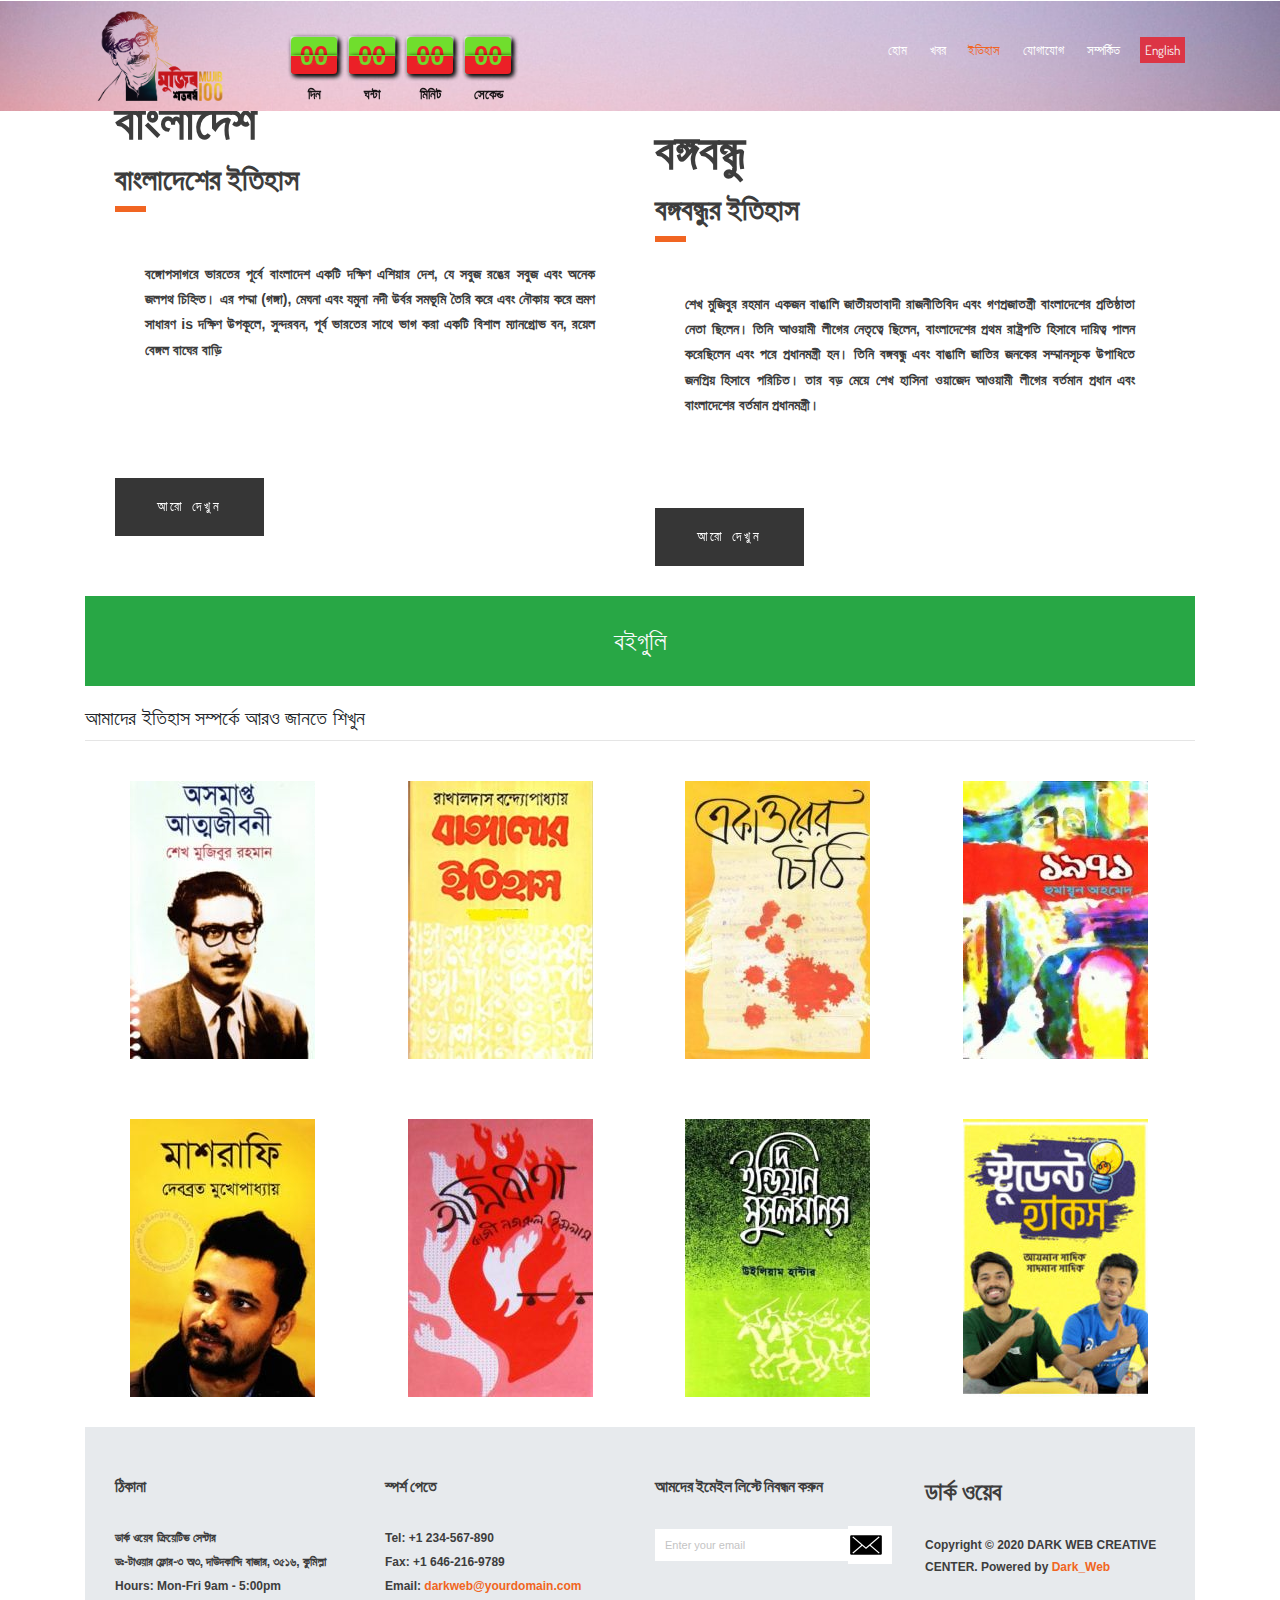
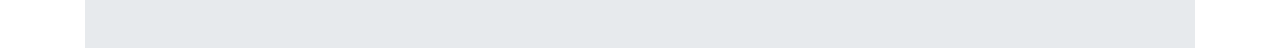
<file: historyb.html>
<!DOCTYPE html>
<html>
<head>
	 <title>বাংলাদেশ | বঙ্গবন্ধু</title>
  <link rel="icon" href="capture.png">
	<!--fonts-->
		<link href='http://fonts.googleapis.com/css?family=Dosis:200,300,400,500,600,700,800' rel='stylesheet' type='text/css'>
		<link href='http://fonts.googleapis.com/css?family=Open+Sans:300italic,400italic,600italic,700italic,800italic,400,300,600,700,800' rel='stylesheet' type='text/css'>
	<!--//fonts-->
		<link href="css/bootstrap.css" rel="stylesheet" type="text/css" media="all" />
			<link href="css/style.css" rel="stylesheet" type="text/css" media="all" />
			<link rel="stylesheet" href="css/bootstrap.min.css">
	<!-- for-mobile-apps -->
		<meta name="viewport" content="width=device-width, initial-scale=1">
		<meta http-equiv="Content-Type" content="text/html; charset=utf-8" />
		<meta name="keywords" content="Creative Digital Agency Responsive web template, Bootstrap Web Templates, Flat Web Templates, Andriod Compatible web template, 
		Smartphone Compatible web template, free webdesigns for Nokia, Samsung, LG, SonyErricsson, Motorola web design" />
		<script type="application/x-javascript"> addEventListener("load", function() { setTimeout(hideURLbar, 0); }, false); function hideURLbar(){ window.scrollTo(0,1); } </script>
	<!-- //for-mobile-apps -->
	<!-- js -->
		<script type="text/javascript" src="js/jquery.min.js"></script>
	<!-- js -->
	<!-- start-smooth-scrolling -->
		<script type="text/javascript" src="js/move-top.js"></script>
		<script type="text/javascript" src="js/easing.js"></script>
		<script type="text/javascript">
			jQuery(document).ready(function($) {
				$(".scroll").click(function(event){		
					event.preventDefault();
					$('html,body').animate({scrollTop:$(this.hash).offset().top},1000);
				});
			});
		</script>
	<!-- start-smooth-scrolling -->

</head>
<body>
<!-- banner -->
<div class="bner">
	<div class="container">
		<div class="header-grids">
			<div class="container">
				<div class="fixed-header">
					<div class="header-left">
						<div class="float-left"><a href="index.html"><img style="width: 150px; height: 110px;" src="logo.png" alt=""/></a></div>
								<div class="float-right" id="countdown_block" style="display: inline-block;"></div>
	<script type="text/javascript">
		var cur_lang = 'bn';
	</script>
<style>.flip-clock {
    text-align: center;
    -webkit-perspective: 400px;
    perspective: 400px;
    margin: 35px 20px 0px 50px;
    float: left;
}

.flip-clock *,
.flip-clock *:before,
.flip-clock *:after {
    box-sizing: border-box;
}

.flip-clock__piece {
    display: inline-block;
    margin: 0 5px;
}

.flip-clock__slot {
    font-size: 1vw;
    display: block;
    margin-top: 10px;
    color: black;
    opacity: .90;
    font-weight: bold;
}

.card {
    display: block;
    position: relative;
    padding-bottom: 0.72em;
    font-size: 2vw;
    line-height: 0.95;
}

.card__top,
.card__bottom,
.card__back::before,
.card__back::after {
    display: block;
    height: 0.72em;
    color: #ec1e25;
    background: #70de2d;
    padding: 0.25em 0.25em;
    border-radius: 0.15em 0.15em 0 0;
    backface-visiblity: hidden;
    -webkit-transform-style: preserve-3d;
    transform-style: preserve-3d;
    width: 1.8em;
    -webkit-transform: translateZ(0);
    transform: translateZ(0);
    box-shadow: 2px 2px 5px black;
}

.card__bottom {
    color: #70de2d;
    position: absolute;
    top: 50%;
    left: 0;
    border-top: solid 1px #70de2d;
    background: #ec1e25;
    border-radius: 0 0 0.15em 0.15em;
    pointer-events: none;
    overflow: hidden;
    opacity: .90;
}

.card__bottom::after {
    display: block;
    margin-top: -0.72em;
}

.card__back::before,
.card__bottom::after {
    content: attr(data-value);
}

.card__back {
    position: absolute;
    top: 0;
    height: 100%;
    left: 0%;
    pointer-events: none;
}

.card__back::before {
    position: relative;
    z-index: -1;
    overflow: hidden;
}

.flip .card__back::before {
    -webkit-animation: flipTop 0.3s cubic-bezier(0.37, 0.01, 0.94, 0.35);
    animation: flipTop 0.3s cubic-bezier(0.37, 0.01, 0.94, 0.35);
    -webkit-animation-fill-mode: both;
    animation-fill-mode: both;
    -webkit-transform-origin: center bottom;
    transform-origin: center bottom;
}

.flip .card__back .card__bottom {
    -webkit-transform-origin: center top;
    transform-origin: center top;
    -webkit-animation-fill-mode: both;
    animation-fill-mode: both;
    -webkit-animation: flipBottom 0.6s cubic-bezier(0.15, 0.45, 0.28, 1);
    animation: flipBottom 0.6s cubic-bezier(0.15, 0.45, 0.28, 1);
}

@-webkit-keyframes flipTop {
    0% {
        -webkit-transform: rotateX(0deg);
        transform: rotateX(0deg);
        z-index: 2;
    }
    0%,
    99% {
        opacity: 0.99;
    }
    100% {
        -webkit-transform: rotateX(-90deg);
        transform: rotateX(-90deg);
        opacity: 0;
    }
}

@keyframes flipTop {
    0% {
        -webkit-transform: rotateX(0deg);
        transform: rotateX(0deg);
        z-index: 2;
    }
    0%,
    99% {
        opacity: 0.99;
    }
    100% {
        -webkit-transform: rotateX(-90deg);
        transform: rotateX(-90deg);
        opacity: 0;
    }
}

@-webkit-keyframes flipBottom {
    0%,
    50% {
        z-index: -1;
        -webkit-transform: rotateX(90deg);
        transform: rotateX(90deg);
        opacity: 0;
    }
    51% {
        opacity: 0.99;
    }
    100% {
        opacity: 0.99;
        -webkit-transform: rotateX(0deg);
        transform: rotateX(0deg);
        z-index: 5;
    }
}

@keyframes flipBottom {
    0%,
    50% {
        z-index: -1;
        -webkit-transform: rotateX(90deg);
        transform: rotateX(90deg);
        opacity: 0;
    }
    51% {
        opacity: 0.99;
    }
    100% {
        opacity: 0.99;
        -webkit-transform: rotateX(0deg);
        transform: rotateX(0deg);
        z-index: 5;
    }
}

button,
input,
optgroup,
select,
textarea {
    font-size: 11px!important;
    line-height: normal!important;
}

.mojib_countdown > img {
    height: 160px;
    margin: 5px 0px 0px 5px;
}

.mojib_countdown > a > img {
    height: 160px;
    margin: 5px 0px 0px 5px;
}

@media(max-width: 480px) {
    #countdown_block {
        width: 100%;
    }
    .mojib_countdown > img {
        height: 140px;
    }
    .mojib_countdown > a > img {
        height: 140px;
    }
    .card {
        font-size: 5vw;
    }
    .flip-clock__slot {
        font-size: 3vw;
        margin: 10px 0 15px 0;
    }
    .flip-clock {
        position: relative;
        left: 60px;
        margin: 0px 0px 0px 0px;
    }
}

@media(min-width: 1920px) {
    .flip-clock {
        position: relative;
        left: 15px;
        margin: 0px 0px 0px 0px;
    }
    .card {
        font-size: 1vw;
    }
    .flip-clock__slot {
        font-size: 0.7vw;
    }
}</style><script>console.clear();

function CountdownTracker(label, value){

  var el = document.createElement('span');

  el.className = 'flip-clock__piece';
  el.innerHTML = '<b class="flip-clock__card card"><b class="card__top"></b><b class="card__bottom"></b><b class="card__back"><b class="card__bottom"></b></b></b>' + 
    '<span class="flip-clock__slot">' + label + '</span>';

  this.el = el;

  var top = el.querySelector('.card__top'),
      bottom = el.querySelector('.card__bottom'),
      back = el.querySelector('.card__back'),
      backBottom = el.querySelector('.card__back .card__bottom');

  this.update = function(val){
    val = ( '0' + val ).slice(-2);
    if ( val !== this.currentValue ) {
      
      if ( this.currentValue >= 0 ) {
        back.setAttribute('data-value', this.currentValue);
        bottom.setAttribute('data-value', this.currentValue);
      }
      this.currentValue = val;
      top.innerText = this.currentValue;
      backBottom.setAttribute('data-value', this.currentValue);

      this.el.classList.remove('flip');
      void this.el.offsetWidth;
      this.el.classList.add('flip');
    }
  }
  
  this.update(value);
}

// Calculation adapted from https://www.sitepoint.com/build-javascript-countdown-timer-no-dependencies/

function getTimeRemaining(endtime) {
  var t = Date.parse(endtime) - Date.parse(new Date());
  // return {
  //   'Total': t,
  //   'Days': Math.floor(t / (1000 * 60 * 60 * 24)),
  //   'Hours': Math.floor((t / (1000 * 60 * 60)) % 24),
  //   'Minutes': Math.floor((t / 1000 / 60) % 60),
  //   'Seconds': Math.floor((t / 1000) % 60)
  // };
  if(cur_lang == 'bn'){ 
    return {
      'Total': t,
      'দিন': Math.floor(t / (1000 * 60 * 60 * 24)),
      'ঘন্টা': Math.floor((t / (1000 * 60 * 60)) % 24),
      'মিনিট': Math.floor((t / 1000 / 60) % 60),
      'সেকেন্ড': Math.floor((t / 1000) % 60)
    };
  }else if(cur_lang == 'en'){
    return {
      'Total': t,
      'Days': Math.floor(t / (1000 * 60 * 60 * 24)),
      'Hours': Math.floor((t / (1000 * 60 * 60)) % 24),
      'Minutes': Math.floor((t / 1000 / 60) % 60),
      'Seconds': Math.floor((t / 1000) % 60)
    };
  }
}

function getTime() {
  var t = new Date();
  return {
    'Total': t,
    'Hours': t.getHours() % 12,
    'Minutes': t.getMinutes(),
    'Seconds': t.getSeconds()
  };
}

function Clock(countdown,callback) {
  
  countdown = countdown ? new Date(Date.parse(countdown)) : false;
  callback = callback || function(){};
  
  var updateFn = countdown ? getTimeRemaining : getTime;

  this.el = document.createElement('div');
  this.el.className = 'flip-clock';

  var trackers = {},
      t = updateFn(countdown),
      key, timeinterval;

  for ( key in t ){
    if ( key === 'Total' ) { continue; }
    trackers[key] = new CountdownTracker(key, t[key]);
    this.el.appendChild(trackers[key].el);
  }

  var i = 0;
  function updateClock() {
    timeinterval = requestAnimationFrame(updateClock);
    
    // throttle so it's not constantly updating the time.
    if ( i++ % 10 ) { return; }
    
    var t = updateFn(countdown);
    if ( t.Total < 0 ) {
      cancelAnimationFrame(timeinterval);
      for ( key in trackers ){
        trackers[key].update( 0 );
      }
      callback();
      return;
    }
    
    for ( key in trackers ){
      trackers[key].update( t[key] );
    }
  }

  setTimeout(updateClock,500);
}

var deadline = new Date("Mar 17, 2020 00:00:01");
// var deadline = new Date(Date.parse(new Date()) + 12 * 24 * 60 * 60 * 1000);
var c = new Clock(deadline, function(){ alert('countdown complete') });
// document.body.appendChild(c.el);

document.getElementById('countdown_block').appendChild(c.el);

//See Current Time
//var clock = new Clock();
//document.body.appendChild(clock.el);</script>
					</div>
					<div class="header-right">
						<span class="menu"><img src="images/menu.png" alt=""/></span>
								<ul class="nav1">
									<li><a href="indexb.html">হোম</a></li>
									<li><a href="newsb.html">খবর</a></li>
									<li><a class="active" href="historyb.html">ইতিহাস</a></li>
									<li><a href="contactb.html">যোগাযোগ</a></li>
									<li><a href="aboutb.html">সম্পর্কিত
</a></li><li><a class="active bg-danger p-2 text-light" href="history.html">English</a></li>
								</ul>
								<!-- script for menu -->
									<script> 
										$( "span.menu" ).click(function() {
										$( "ul.nav1" ).slideToggle( 300, function() {
										 // Animation complete.
										});
										});
									</script>
								<!-- //script for menu -->
								<!-- script-for sticky-nav -->
								<script>
								$(document).ready(function() {
									 var navoffeset=$(".header-grids").offset().top;
									 $(window).scroll(function(){
										var scrollpos=$(window).scrollTop(); 
										if(scrollpos >=navoffeset){
											$(".header-grids").addClass("fixed");
										}else{
											$(".header-grids").removeClass("fixed");
										}
									 });
									 
								});
								</script>
							<!-- /script-for sticky-nav -->

					</div>
					<div class="clearfix"></div>
				</div>
			</div>
		</div>
<!-- history-->
<div class="experience my-5" id="bangladesh">
  <div class="container">
    <div class="col-md-6 exp-left">
      <h3>বাংলাদেশ <span>বাংলাদেশের ইতিহাস</span></h3>
      <div class="strip"></div>
      <p class="text-justify p-5">বঙ্গোপসাগরে ভারতের পূর্বে বাংলাদেশ একটি দক্ষিণ এশিয়ার দেশ, যে সবুজ রঙের সবুজ এবং অনেক জলপথ চিহ্নিত। এর পদ্মা (গঙ্গা), মেঘনা এবং যমুনা নদী উর্বর সমভূমি তৈরি করে এবং নৌকায় করে ভ্রমণ সাধারণ is দক্ষিণ উপকূলে, সুন্দরবন, পূর্ব ভারতের সাথে ভাগ করা একটি বিশাল ম্যানগ্রোভ বন, রয়েল বেঙ্গল বাঘের বাড়ি<br><br></p>
      <a href="History_of_Bangladesh_from_1947_to_1971.pdf" target="_blank" class="hvr-rectangle-out button">আরো দেখুন</a>
    </div>
    <div class="col-md-6 exp-right">
      <h3>বঙ্গবন্ধু <span>বঙ্গবন্ধুর ইতিহাস </span></h3>
      <div class="strip"></div>
      <p class="text-justify p-5">শেখ মুজিবুর রহমান একজন বাঙালি জাতীয়তাবাদী রাজনীতিবিদ এবং গণপ্রজাতন্ত্রী বাংলাদেশের প্রতিষ্ঠাতা নেতা ছিলেন। তিনি আওয়ামী লীগের নেতৃত্বে ছিলেন, বাংলাদেশের প্রথম রাষ্ট্রপতি হিসাবে দায়িত্ব পালন করেছিলেন এবং পরে প্রধানমন্ত্রী হন। তিনি বঙ্গবন্ধু এবং বাঙালি জাতির জনকের সম্মানসূচক উপাধিতে জনপ্রিয় হিসাবে পরিচিত। তার বড় মেয়ে শেখ হাসিনা ওয়াজেদ আওয়ামী লীগের বর্তমান প্রধান এবং বাংলাদেশের বর্তমান প্রধানমন্ত্রী।</p>
      <a href="History_of_Bangladesh_from_1947_to_1971.pdf" target="_blank" class="hvr-rectangle-out button">আরো দেখুন</a>
    </div>
    <div class="clearfix"></div>
  </div>
</div>
<!-- history -->



<div class="gallery-section" id="gallery">
        <h1 class="text-center bg-success p-5 text-light">বইগুলি</h1><br><h2>আমাদের ইতিহাস সম্পর্কে আরও জানতে শিখুন</h2><hr>
        <div class="gallery-grids">
          <div class="top-gallery">
          <div class="col-md-3 gallery-grid gallery1">
            <a href="https://bdebooks.com/books/oshomapto-attojiboni-by-sheikh-mujibur-rahman-sheikh-hasina/" target="_blank" class="swipebox"><img src="images/book.jpg" class="img-responsive p-5" alt="/">
            <div class="textbox">
            
            </div>
            </div></a>
            <div class="col-md-3 gallery-grid gallery1">
            <a href="https://bdebooks.com/books/banglar-itihas-by-rakhaldas-bandyopadhyay/" target="_blank" class="swipebox"><img src="images/book1.jpg" class="img-responsive p-5" alt="/">
            <div class="textbox">
            
            </div>
            </div></a>
            <div class="col-md-3 gallery-grid gallery1">
            <a href="https://bdebooks.com/books/student-hacks-by-ayman-sadiq-sadman-sakib/" target="_blank" class="swipebox"><img src="images/book2.jpg" class="img-responsive p-5" alt="/">
            <div class="textbox">
            
            </div>
            </div></a>
            <div class="col-md-3 gallery-grid gallery1">
            <a href="https://bdebooks.com/books/ekattorer-chithi-bangladesh-liberation-war-1971/" target="_blank" class="swipebox"><img src="images/book3.jpg" class="img-responsive p-5" alt="/">
            <div class="textbox">
           
            </div>
            </div></a>
            <div class="clearfix"> </div>
            </div>
            <div class="bottom-gallery">
          <div class="col-md-3 gallery-grid gallery1">
            <a href="https://bdebooks.com/books/1971-by-humayun-ahmed/" target="_blank" class="swipebox"><img src="images/book4.jpg" class="img-responsive p-5" alt="/">
            <div class="textbox">
            
            </div>
            </div></a>
            <div class="col-md-3 gallery-grid gallery1">
            <a href="https://bdebooks.com/books/the-indian-musalmans-by-william-wilson-hunter/" target="_blank" class="swipebox"><img src="images/book9.jpg" class="img-responsive p-5" alt="/">
            <div class="textbox">
            
            </div>
            </div></a>
            <div class="col-md-3 gallery-grid gallery1">
            <a href="https://bdebooks.com/books/mashrafe-by-debabrata-mukhopadhyay/" target="_blank" class="swipebox"><img src="images/book7.jpg" class="img-responsive p-5" alt="/">
            <div class="textbox">
            
            </div>
            </div></a>
            <div class="col-md-3 gallery-grid gallery1">
            <a href="https://bdebooks.com/books/quran-sharif-by-bhai-girish-chandra-sen/" target="_blank" class="swipebox"><img src="images/book8.jpg" class="img-responsive p-5" alt="/">
            <div class="textbox">
            
            </div>
            </div></a>
            <div class="clearfix"> </div>
            </div>
            <div class="clearfix"> </div>
          </div>
        </div>
<!-- footer -->
<div class="footer">
  <div class="container">
    <div class="footer-grids">
      
      <div class="col-md-3 footer-grid">
        <h4>ঠিকানা</h4>
        <ul>
          <li>ডার্ক ওয়েব ক্রিয়েটিভ সেন্টার</li>
          <li>ডঃ-টাওয়ার ফ্লোর-৩ অ৩, দাউদকান্দি বাজার, ৩৫১৬, কুমিল্লা</li>
          <li>Hours: Mon-Fri 9am - 5:00pm</li>
        </ul>
      </div>
      <div class="col-md-3 footer-grid">
        <h4>স্পর্শ পেতে</h4>
        <ul>
          <li><i class="fa fa-phone"></i>Tel: +1 234-567-890</li>
          <li>Fax: +1 646-216-9789</li>
          <li>Email: <a href="mailto:info@example.com">darkweb@yourdomain.com </a></li>
        </ul>
      </div>
      <div class="col-md-3 footer-grid">
        <h4>আমদের ইমেইল লিস্টে নিবন্ধন করুন</h4>
        <form>
          <input type="email" value="Enter your email" onfocus="this.value = '';" onblur="if (this.value == '') {this.value = 'Enter your email';}" required="">
          <input type="submit" value=" ">
        </form>
      </div>
      <div class="col-md-3 footer-grid">
        <h3>ডার্ক ওয়েব</h3>
        <p>Copyright &copy; 2020 DARK WEB CREATIVE CENTER. Powered by <a href="http://w3layouts.com/"> Dark_Web</a></p>
      </div>
      <div class="clearfix"></div>
    </div>
  </div>
</div>
<!-- //footer -->
<!-- here stars scrolling icon -->
  <script type="text/javascript">
    $(document).ready(function() {
      /*
        var defaults = {
        containerID: 'toTop', // fading element id
        containerHoverID: 'toTopHover', // fading element hover id
        scrollSpeed: 1200,
        easingType: 'linear' 
        };
      */
                
      $().UItoTop({ easingType: 'easeOutQuart' });
                
      });
  </script>
<!-- //here ends scrolling icon -->
<script src="js/bootstrap.min.js"></script>

</body>
</html>
</file>
<file: css/style.css>
/*Author: W3layouts
Author URL: http://w3layouts.com
License: Creative Commons Attribution 3.0 Unported
License URL: http://creativecommons.org/licenses/by/3.0/
--*/
body{
	font-family: 'Open Sans', sans-serif;
	margin:0;
	padding:0;
	background:#fff;
 }
body a{
	transition:0.5s all;
	-webkit-transition:0.5s all;
	-moz-transition:0.5s all;
	-o-transition:0.5s all;
	-ms-transition:0.5s all;
}
h1,h2,h3,h4,h5,h6{
	margin:0;			   
}
p{
	margin:0;
}
ul{
margin:0;
padding:0;
}
/*-- banner --*/
.banner{
background:url(../images/bg.jpg) no-repeat 0px 0px;
  background-size: cover;
	-webkit-background-size: cover;
	-o-background-size: cover;
	-ms-background-size: cover;
	-moz-background-size: cover;
	min-height: 860px;
}
.header-left{
float:left;
margin-top:0px;
}
.header-right{
float:right;
margin-top:40px;
}
.header-left a img{
display:block;
}
/*-- menu --*/
	.header-right span{
		display:none;
		}
	/*-- //menu --*/
.header-right ul{
	padding:0;
	margin:0;
	}
.header-right ul li{
	display:inline-block;
	}
.header-right ul li a {
	font-size: 13px;
	font-family: 'Dosis', sans-serif;
	color:#ffffff;
	font-weight:400;
	margin:0 10px;
	text-decoration: none;
	}
.header-right ul li a:hover,.header-right ul li a.active {
color:#f16522;
}
.banner-info h1{
font-size:90px;
margin:0;
color:#fff;
font-weight:900;
font-family: 'Dosis', sans-serif;
}
.banner-info {
  margin-top: 184px;
}
.banner-info h2{
font-size:52px;
margin:2px 0 20px 0;
color:#fff;
font-weight:700;
font-family: 'Dosis', sans-serif;
}
.banner-info p{
font-size:16px;
margin:20px 0 0 0;
color:#fff;
font-weight:400;
line-height:2.5em;
width:47%;
}
.down-arrow.text-center {
  margin-top: 90px;
}
/*------------------ Slider Part starts Here----------*/
#slider4,
#slider3 {
  box-shadow: none;
  -moz-box-shadow: none;
  -webkit-box-shadow: none;
  margin: 0 auto;
}
.rslides_tabs {
  list-style: none;
  padding: 0;
  background: rgba(0,0,0,.25);
  box-shadow: 0 0 1px rgba(255,255,255,.3), inset 0 0 5px rgba(0,0,0,1.0);
  -moz-box-shadow: 0 0 1px rgba(255,255,255,.3), inset 0 0 5px rgba(0,0,0,1.0);
  -webkit-box-shadow: 0 0 1px rgba(255,255,255,.3), inset 0 0 5px rgba(0,0,0,1.0);
  font-size: 18px;
  list-style: none;
  margin: 0 auto 50px;
  max-width: 540px;
  padding: 10px 0;
  text-align: center;
  width: 100%;
}
.rslides_tabs li {
  display: inline;
  float: none;
  margin-right: 1px;
}
.rslides_tabs a {
  width: auto;
  line-height: 20px;
  padding: 9px 20px;
  height: auto;
  background: transparent;
  display: inline;
}
.rslides_tabs li:first-child {
  margin-left: 0;
}
.rslides_tabs .rslides_here a {
  background: rgba(255,255,255,.1);
  color: #fff;
  font-weight: bold;
}
.events {
  list-style: none;
}
.callbacks_container {
  position: relative;
  width: 100%;
}
.callbacks {
  position: relative;
  list-style: none;
  overflow: hidden;
  width: 100%;
  padding: 0;
  margin: 0;
}
.callbacks li {
  position: absolute;
  width: 100%;
  left: 0;
  top: 0;
}
.callbacks img {
  z-index: 1;
  height: auto;
  border: 0;
}
.callbacks .caption {
	display: block;
	position: absolute;
	z-index: 2;
	font-size: 20px;
	text-shadow: none;
	color: #fff;
	left: 0;
	right: 0;
	padding: 10px 20px;
	margin: 0;
	max-width: none;
	top: 10%;
	text-align: center;
}
.callbacks_nav {
  	position: absolute;
	-webkit-tap-highlight-color: rgba(0,0,0,0);
	top: 120%;
	opacity: 0.7;
	z-index: 3;
	text-indent: -9999px;
	overflow: hidden;
	text-decoration: none;
	height: 61px;
	width: 22px;
	background: transparent url("../images/theme-arrow.png") no-repeat left top;
	margin-top: -65px;
}
.callbacks_nav:active {
  opacity: 1.0;
}
.callbacks_nav.next {
  left: auto;
  background-position: right top;
  right: 0;
}
#myvideo{
  margin-top: 100px;
}
a.callbacks_nav.callbacks1_nav.next {
  width: 24px;
  right: 45%;
}
a.callbacks_nav.callbacks1_nav.prev{
  width: 24px;
  right: 54%;
}
#slider3-pager a ,#slider4-pager a {
  display: inline-block;
}
#slider3-pager span,#slider4-pager span{
  float: left;
}
#slider3-pager span, #slider4-pager span{
	width:100px;
	height:15px;
	background:#fff;
	display:inline-block;
	border-radius:30em;
	opacity:0.6;
}
#slider3-pager .rslides_here a , #slider4-pager .rslides_here a {
  background: #FFF;
  border-radius:30em;
  opacity:1;
}
#slider3-pager a ,#slider4-pager a {
  padding: 0;
}
#slider3-pager li, #slider4-pager li{
	display:block;
}
.rslides {
  position: relative;
  list-style: none;
  overflow: hidden;
  width: 100%;
  padding: 0;
  margin: 0;
}
.rslides li {
  -webkit-backface-visibility: hidden;
  position: absolute;
  display: none;
  width: 100%;
  left: 0;
  top: 0;
}
.rslides li{
  position: relative;
  display: block;
  float: left;
}
.rslides img {
  height: auto;
  border: 0;
}
.callbacks_tabs{
	list-style: none;
	position: absolute;
	top: 58%;
	z-index: 999;
	left: 46%;
	padding: 0;
	margin: 0;
left:52%;
cursor:pointer;
}
.slider-top ul.social-slide{
	display:inline-flex;
	margin: 0px;
	padding: 0px;
}
ul.social-slide li i{
	width:70px;
	height:74px;
	background:url(Capture.png)no-repeat;
	display: inline-block;
	margin:0px 15px;
}
ul.social-slide li i.win{
	background-position:-6px 0px;
}
ul.social-slide li i.android{
	background-position:-110px 0px;
}
ul.social-slide li i.mac{
	background-position:-215px 0px;
}
.callbacks_tabs li{
	display: block;
}
@media screen and (max-width: 600px) {
  .callbacks_nav {
    top: 47%;
    }
}
/*----*/
.callbacks_tabs a{
 visibility: hidden;
}
.callbacks_tabs a:after {
  content: "\f111";
  font-size:0;
  font-family: FontAwesome;
  visibility: visible;
  display: block;
  background:#ffffff;
  border-radius: 30px;
  -webkit-border-radius: 30px;
  -moz-border-radius: 30px;
  -o-border-radius: 30px;
  -ms-border-radius: 30px;
	height:8px;
    width:8px;
	margin:-6px 0px;
}
.callbacks_here a:after{
background: #f16522;

}
a.callbacks_nav.callbacks2_nav.prev {
background: transparent url("../images/icons-sprite.png") no-repeat left top;
width:41px;
height:41px;
}
a.callbacks_nav.callbacks2_nav.next{
background: transparent url("../images/icons-sprite.png") no-repeat -41px 0px;
width:41px;
height:41px;
}
a.callbacks_nav.callbacks2_nav.prev {
left: 0% !important;
top: 115%;
}
a.callbacks_nav.callbacks2_nav.next {
right: 0% !important;
top: 115%;
}
/*--slider-part ends here--*/
/* Rectangle Out */
a.hvr-rectangle-out {
  display: inline-block;
  vertical-align: middle;
  -webkit-transform: translateZ(0);
  transform: translateZ(0);
  box-shadow: 0 0 1px rgba(0, 0, 0, 0);
  -webkit-backface-visibility: hidden;
  backface-visibility: hidden;
  -moz-osx-font-smoothing: grayscale;
  position: relative;
background:#363636;
  -webkit-transition-property: color;
  transition-property: color;
  -webkit-transition-duration: 0.3s;
  transition-duration: 0.3s;
}
a.hvr-rectangle-out:before {
  content: "";
  position: absolute;
  z-index: -1;
  top: 0;
  left: 0;
  right: 0;
  bottom: 0;
background: #f16522;
  -webkit-transform: scale(0);
  transform: scale(0);
  -webkit-transition-property: transform;
  transition-property: transform;
  -webkit-transition-duration: 0.3s;
  transition-duration: 0.3s;
  -webkit-transition-timing-function: ease-out;
  transition-timing-function: ease-out;
}
a.hvr-rectangle-out:hover,a.hvr-rectangle-out:focus,a.hvr-rectangle-out:active {
color:#ffffff;
}
a.hvr-rectangle-out:hover:before,a.hvr-rectangle-out:focus:before,a.hvr-rectangle-out:active:before {
  -webkit-transform: scale(1);
  transform: scale(1);
}

/*--hello--*/
.hello-info h3{
margin:0;
color:#3d3d3d;
font-size:50px;
font-family: 'Dosis', sans-serif;
font-weight:bold;
}
.hello-info h3 span{
display:block;
font-size:30px;
font-weight:700;
margin:10px 0;
}
.hello-info {
  margin: 125px 0 0 0px;
}
.hello-info p{
font-size:14px;
margin:20px 0;
color:#3d3d3d;
line-height:1.8em;
font-weight: 600;
}
.strip{
  width: 6%;
  padding: 3px 0;
  background: #f16522;
}
.hello-info p:nth-child(4){
margin:0 0 60px 0;
}
.border{
background:#ffffff;
padding:3px 0;
width:7%;
border-radius:5px;
}
.hello-info a{
color:#ffffff;
font-size:13px;

padding:19px 42px;
letter-spacing: 3px;
}
.hello-info a:hover{

}

.exp-left h3{
margin:0;
color:#3d3d3d;
font-size:50px;
font-family: 'Dosis', sans-serif;
font-weight:bold;
}
.exp-left h3 span{
display:block;
font-size:30px;
font-weight:700;
margin:10px 0;
}
.exp-left {
padding:90px 0 0 0;
}
.exp-left p{
font-size:14px;
margin:20px 0 60px 0;
color:#3d3d3d;
line-height:1.8em;
font-weight: 600;
}
.exp-left a{
color:#ffffff;
font-size:13px;
padding:19px 42px;
letter-spacing: 3px;
}
.exp-right h3{
margin:0;
color:#3d3d3d;
font-size:50px;
font-family: 'Dosis', sans-serif;
font-weight:bold;
}
.exp-right h3 span{
display:block;
font-size:30px;
font-weight:700;
margin:10px 0;
}
.exp-right {
padding:90px 0 0 0;
}
.exp-right p{
font-size:14px;
margin:20px 0 60px 0;
color:#3d3d3d;
line-height:1.8em;
font-weight: 600;
}
.exp-right a{
color:#ffffff;
font-size:13px;
padding:19px 42px;
letter-spacing: 3px;
}
.exp-left  a:hover{
}
.hello{
border-top:1px solid #e7eaed;
border-bottom:1px solid #e7eaed;
}
.exp-grid{
border:1px solid #e7eaed;
border-top:0 !important;
padding:90px 0 70px 0;
}
.exp-image.a{
background:url(../images) no-repeat 0px 0px;
width:64px;
height:64px;
display:block;
margin:0px auto;
}
.exp-image.b{
background:url(../images/2.png) no-repeat 0px 0px;
width:64px;
height:64px;
display:block;
margin:0 auto;
}
.exp-image.c{
background:url(../images/3.png) no-repeat 0px 0px;
width:64px;
height:64px;
display:block;
margin:0 auto;
}
.exp-image.d{
background:url(../images/4.png) no-repeat 0px 0px;
width:64px;
height:64px;
display:block;
margin:0 auto;
}
.exp-grid p{
margin:35px 0 0 0;
color:#3d3d3d;
font-size:16px;
font-family: 'Dosis', sans-serif;
font-weight:600;
}
.recent-work{
background:#28282e;
padding:90px 0 0 0;
}
.strip.a{
margin:25px auto;
width: 4%;
}
.recent-info h3{
margin:0;
color:#ffffff;
font-size:40px;
font-family: 'Dosis', sans-serif;
font-weight:bold;
letter-spacing:3px;
}
.recent-info p{
font-size:14px;
margin:0px auto;
line-height:1.8em;
color:#878796;
width:58%;
}
.recent-btm{
margin-top:90px;
}
.recent-left img{
width:90%;
}
.recent-left{
padding:0 !important;
}
.recent-grid {
  width: 38% !important;
}
.recent-grid h3{
margin:0;
color:#ffffff;
font-size:34px;
font-family: 'Dosis', sans-serif;
font-weight:bold;
}
.recent-grid p{
font-size:14px;
margin:0;
padding:25px 0;
line-height:1.8em;
color:#878796;
border-bottom:1px dashed #42424a;
}
.list li {
font-size:14px;
  color: #878796;
  list-style-type:none;
  line-height:2.8em;
}
.list li a{
color:#f16522;
}
.list li a:hover{
color:#878796;
}
ul.list.ins1 {
  margin-top: 20px;
  display:inline-block;
  width:37%;
}
a.hvr-rectangle-in {
  display: inline-block;
  vertical-align: middle;
  -webkit-transform: translateZ(0);
  transform: translateZ(0);
  box-shadow: 0 0 1px rgba(0, 0, 0, 0);
  -webkit-backface-visibility: hidden;
  backface-visibility: hidden;
  -moz-osx-font-smoothing: grayscale;
  position: relative;
  background: #363636;
  -webkit-transition-property: color;
  transition-property: color;
  -webkit-transition-duration: 0.3s;
  transition-duration: 0.3s;
  color: #fff;
}
a.hvr-rectangle-in:before {
  content: "";
  position: absolute;
  z-index: -1;
  top: 0;
  left: 0;
  right: 0;
  bottom: 0;
  background:#f1f1f1;
  color:#f16522;
  border:2px solid #f16522;
  -webkit-transform: scale(1);
  transform: scale(1);
  -webkit-transition-property: transform;
  transition-property: transform;
  -webkit-transition-duration: 0.3s;
  transition-duration: 0.3s;
  -webkit-transition-timing-function: ease-out;
  transition-timing-function: ease-out;
}
a.hvr-rectangle-in:hover,a.hvr-rectangle-in:focus,a.hvr-rectangle-in:active {
  color: white;
}
a.hvr-rectangle-in:hover:before,a.hvr-rectangle-in:focus:before,a.hvr-rectangle-in:active:before {
  -webkit-transform: scale(0);
  transform: scale(0);
}
.col-md-6.feature-grid img{
width:100%;
}
.feature-grid h3{
margin: 45px 0 0 0;
color:#3d3d3d;
font-size:50px;
font-family: 'Dosis', sans-serif;
font-weight:bold;
}
.feature-grid h3 span{
display:block;
font-size:30px;
font-weight:700;
margin:10px 0;
}
.feature {
padding:90px 0;
background:#f1f1f1;
}
.feature-grid p{
font-size:14px;
margin:20px 0;
color:#3d3d3d;
line-height:1.8em;
font-weight: 600;
}
.feature-grid a{
color:#ffffff;
font-size:13px;
padding:19px 42px;
letter-spacing: 3px;
}
.feature-grid a.hvr-rectangle-in.button.red {
color: #f16522;
margin-left: 25px;
}
/*-- blog --*/
.blog-info h3 {
  margin: 0;
  text-transform:uppercase;
  color: #3d3d3d;
  font-size: 40px;
  font-family: 'Dosis', sans-serif;
  font-weight: bold;
  letter-spacing: 3px;
}
.blog-info p {
  font-size: 14px;
  margin: 0px auto;
  line-height: 1.8em;
  color: #3d3d3d;
  width: 58%;
  font-weight:500;
}
.blog{
	padding:90px 0;
}
#myList ul{
margin:0;
}
#myList li{ 
	display:none;
	list-style-type:none;
}
.blog-text:after{
	clear: both;
}
.blog-grid img{
width:100%;
}

#loadMore {
	background: url(../images/plus.png) no-repeat 0px 5px;
	color:#3d3d3d;
	font-size:16px;
	font-family: 'Dosis', sans-serif;
	font-weight:800;
	transition:.5s all;
	-webkit-transition:.5s all;
	-moz-transition:.5s all;
	-o-transition:.5s all;
	-ms-transition:.5s all;
	cursor:pointer;
	text-align:center;
	width:10%;
	margin:75px auto 0 auto;
	text-transform:uppercase;
}
#loadMore:hover {
    color:#f16522;
	text-decoration:none;
}
.load_more {
  margin-top: 70px;
}
.load_more ul {
  padding: 0;
}

.g_r{
	background:none;
	margin:30px 0 0 0;
}
.l_g_r img{
	width:100%;
}
.clear{
	clear:both;
}
.blog h2{
	color:#DFA307;
	font-size:38px;
	font-weight: 700;
	margin: 0 0 0 0;
	text-align: center;
	}
.blog-grid{
	float:left;
	width:33.3%;
	}
.load{
	text-align:center;	
	}
.blog-grid h3{
margin:30px 0 10px 0;
color:#000000;
font-size:16px;
font-weight:700;
}
.blog-grid p{
margin:0px 0;
color:#8e8e8e;
font-size:14px;
}
.blog-grid p:nth-child(5){
margin:0px 0 15px 0;
color:#3d3d3d;
font-size:14px;
line-height:1.8em;
font-weight: 600;
}
.blog-grid a{
color:#f16522;
font-weight: 600;
}
.blog-grid a:hover{
color:#3d3d3d;
}
.strip.b {
  width: 10%;
  margin: 15px 0;
}
/*-- //blog --*/
.footer-grid input[type="email"] {
  background:#fff;
  border: none;
  width: 81%;
  outline: none;
  padding: 10px;
  font-size: 13px;
  color: #c4c4c4;
}
.footer{
background:#e7eaed;
padding:50px 0;
}
.footer-grid h4{
margin:0 0 30px 0;
font-size:16px;
color:#3d3d3d;
font-family: 'Dosis', sans-serif;
font-weight:bold;
}
.footer-grid h3{
margin:0 0 30px 0;
font-size:24px;
color:#3d3d3d;
font-family: 'Dosis', sans-serif;
font-weight:bold;
}
.footer-grid p{
margin:0 0 0px 0;
font-size:12px;
color:#3d3d3d;
line-height:1.8em;
font-weight:600;
}
.footer-grid p a{
color:#f16522;
}
.footer-grid p a:hover{
color:#3d3d3d;
}
.footer-grid ul {
margin:0;
padding:0;
}
.footer-grid ul li{
list-style-type:none;
font-size:12px;
color:#3d3d3d;
line-height:2em;
font-weight:600;
}
.focus-grid:nth-child(4) ,.focus-grid:nth-child(5) ,.focus-grid:nth-child(6) ,.focus-grid:nth-child(7) {
  margin: 30px 0;
}
.focus-grid h3{
  margin: 0px 0 0 0;
  color: #3d3d3d;
  font-size: 50px;
  font-family: 'Dosis', sans-serif;
  font-weight: bold;
}
.focus-grid h3 span {
  display: block;
  font-size: 30px;
  font-weight: 700;
  margin: 10px 0;
}
.focus-grid p {
  font-size: 14px;
  margin: 20px 0 0px 0;
  color: #3d3d3d;
  line-height: 1.8em;
  font-weight: 600;
}
/*--flexisel--*/
.flex-slider{	
background:#222227;
padding: 70px 0 165px 0;
}
.opportunity{
background:#28282e;
margin:0px 20px;
padding:80px 0;
position:relative;
}
#flexiselDemo1 {
	display: none;
}
.nbs-flexisel-container {
	position: relative;
	max-width: 100%;
}
.nbs-flexisel-ul {
	position: relative;
	width: 9999px;
	margin: 0px;
	padding: 0px;
	list-style-type: none;
	text-align: center;
}
.nbs-flexisel-inner {
	overflow: hidden;
	margin: 0px auto;
}
.nbs-flexisel-item {
	float: left;
	margin: 0;
	padding: 0px;
	cursor: pointer;
	position: relative;
	line-height: 0px;
}
.nbs-flexisel-item > img {
	cursor: pointer;
	position: relative;
}
/*---- Nav ---*/
.nbs-flexisel-nav-left, .nbs-flexisel-nav-right {
	width:60px;
	height:60px;
	position: absolute;
	cursor: pointer;
	z-index: 100;
}
.nbs-flexisel-nav-left {
left: 42%;
top: 120% !important;
background: url(../images/themes.png) no-repeat 0px 0px;
}
.nbs-flexisel-nav-right {
right: 42%;
top: 120% !important;
background: url(../images/themes.png) no-repeat -222px 0px;
}
/*--//flexisel--*/
.opportunity-info h3{
margin:0;
font-size:32px;
color:#3d3d3d;
}
.opportunity-info h3 span{
font-weight:700;
}
.opportunity-info p{
margin:15px 0 0 0;
font-size:14px;
text-align:center;
color:#878796;
line-height:1.8em;

}
.opportunity-info{
position:absolute;
top:0%;
left:0%;
width:100%;
height:100%;
background-image: url(../images/food1.jpg);
background:#;
padding:30px 20px;
}
.footer-grid form input[type="submit"]{
  background: url(../images/message.png) no-repeat 2px 9px #ffffff;
  width: 44px;
  height: 38px;
  border: none;
  margin: 0 0 0 -4px;
  padding:0;
	}
.footer-grid ul li a{
color:#f16522;
}
.footer-grid ul li a:hover{
color:#3d3d3d;
}
.blog-grid p a{
color:#f16522;
font-weight:normal;
}
.blog-grid p a:hover{
color:#8e8e8e;
}
.blog-grid h3 a{
color:#000000;
}
.blog-grid h3 a:hover{
color:#f16522;
}
.exp-grid:hover {
  background: #f5f5f5;
}

.client-left {
  float: left;
  background: #f8f8f8;
  padding: 33px 0 33px 232px;
  width: 26%;
}
.client-right{
float:right;
background:#ffffff;
width: 72%;
}
.client-right ul{
margin:0;
padding:0;
}
.client-right ul li{
list-style-type:none;
display:inline-block;
  margin: 0 0 0 5px;
}
.client-left h3{
margin:0;
color:#3d3d3d;
font-size:24px;
font-weight:800;
font-family: 'Dosis', sans-serif;
}
/*--contact-page--*/
.banner.page-head {
  min-height: 104px;
}
.contact-map iframe{
width:100%;
height:300px;
}
.contact {
	padding: 90px 0;
}
.contact h3 {
  margin: 0;
  color: #3d3d3d;
  font-size: 30px;
  font-family: 'Dosis', sans-serif;
  font-weight: bold;
text-align:center;  
}
.map iframe {
  width: 100%;
  height: 340px;
}
.contact-form input[type="text"] {
	border: 1px solid #a8a8a8;
	width: 31.65%;
	outline: none;
	padding: 10px;
	font-size: 14px;
	font-weight:600;
	color: #f16522;
	margin: 0 24px 24px 0;
}
.contact-form textarea {
	border: 1px solid #a8a8a8;
	width: 100%;
	height: 150px;
	outline: none;
	font-weight:600;
	font-size: 14px;
	color: #f16522;
	resize: none;
	padding: 10px;
	margin-bottom: 24px;
}
.contact-form input[type="text"]:nth-child(3){
margin-right:0;
}
.btn1 {
  color: #ffffff;
  background:#363636;
  border:none;
  cursor: pointer;
  padding: 18px 0;
  width: 15%;
  display: inline-block;
  text-transform: uppercase;
  font-size: 13px;
  letter-spacing:3px;
  font-weight: 400;
  outline: none;
  -webkit-transition: all 0.5s;
  -moz-transition: all 0.5s;
  transition: all 0.5s;
}
.btn1:hover{
background:#f16522;
}
.contact-info{
margin:0 0 50px 0;
}
.contact-map{
margin:0 0 50px 0;
}
/*-- //contact-page--*/
/*-- 404-page--*/
.error-info h3{
margin:0;
font-size:12em;
font-weight:700;
text-align:center;
color:#f16522;
}
.error-page{
padding:90px 0;
min-height: 700px;
}
.error-info h3 span{
color:#3d3d3d;
}
.error-info p:nth-child(2){
color:#f16522;
}
.error-info p:nth-child(3){
color:#3d3d3d;
margin:0 0 50px 0
}
.error-info p{
text-align:center;
font-size:14px;
margin:20px 0;
font-weight:600;
}
.error-info{
	text-align:center;
	margin-top:65px;
	}
.error-info a{
	color: #ffffff;
	padding: 12px 35px;
    text-decoration: none;
	font-size: 14px;
	letter-spacing:3px;
	}
.error-info a:hover{
	text-decoration: none;
	}
/*-- //404-page--*/
/*-- industries--*/
.product-lists h3{
	 color:#3d3d3d;
	 font-size:16px;
	 font-weight:600;	 
}

ul.list1 li{
	display:block;	
	line-height:2em;
}
ul.list1 li a{ 
	display:block;
	text-decoration:none;
	font-size:14px;
	color:#3d3d3d;
	font-weight:600;
}
ul.list1 li a:hover{
	 color:#f16522;
}

.products {
  margin: 50px 0;
}
.product-grid img{
	width:100%;
}
.product-grid h4{	
	margin:10px 0;
	font-size:16px;
	font-weight:600;	
}
.product-grid h4 a{
	text-decoration:none;
	 color:#f16522;
}
.product-grid h4 a:hover{
	color:#3d3d3d;
}
.product-grid p{
	color:#3d3d3d;
	line-height:1.8em;
	font-size:14px;
	font-weight:600;
	margin:0;
}
.industries{
padding:90px 0;
}
.ind-info h3{
  margin: 0;
  text-transform: uppercase;
  color: #3d3d3d;
  font-size: 30px;
  font-family: 'Dosis', sans-serif;
  font-weight: bold;
  letter-spacing: 3px;
}
.key-industries h3 {
  margin: 0;
  text-transform: uppercase;
  color: #3d3d3d;
  font-size: 30px;
  font-family: 'Dosis', sans-serif;
  font-weight: bold;
  letter-spacing: 3px;
}
.key-list{
margin:50px 0 0 0;
}
.key-left ul{
margin:0;
padding:0;
}
.key-left ul li {
  list-style-type: disc;
  line-height: 2em;
  color:#f16522;
  }
.key-left ul li a {
  color: #3d3d3d;
  font-size: 14px;
  font-weight: 600;
  text-decoration: none;
}
.key-left ul li a:hover{
color:#f16522;
}


.top-comments {
  margin: 50px 0 0 0;
}
.top-comments h3{
	font-size:24px;
	color:#3d3d3d;
	font-weight:700;
	text-transform:uppercase;
}
.single-middle{
	background:#f8f8f8;
	padding:32px;
}
i.arrow{
	background: url(../images/img-sprite.png)no-repeat -248px 0px ;
	width: 18px;
	height: 18px;
	display: inline-block;
	float:right;
}
.comments-top-top{
margin-top:5px;
	background:#e6e6e6;
}
.men{	
	background:#3d3d3d;
	float: left;
	width: 9%;
	text-align: center;
	padding: 25px 0;
}
p.men-it{
	float: left;
	width:86%;
	margin: 12px 0 0 27px;
	font-size: 14px;
	font-weight: 600;
	line-height: 1.8em;
	color: #3d3d3d;
}
.met-in{
	margin: 0 0 0 45px;
}
.met {
	padding: 1em 0;
}
p.smith{
	float:left;
	padding: 0;

}
p.smith a:hover{
color:#f16522;
}
p.smith a{
	font-size:14px;
	font-weight:600;
	text-decoration:none;
	color:#3d3d3d;
}
.code-in {
	padding: 0 0 0 10px;
}
p.smith  span{
	font-weight:600;
	padding: 0 20px;
	color:#3d3d3d;
}
.top-in{
	background:#f8f8f8;
}
p.reply{
	float:right;
	padding:0;
	width: 17%;
	color:#362f2f;

}
p.reply a{
	text-decoration:none;
	color:#3d3d3d;
	font-weight:600;
	font-size:14px;
}
p.reply a:hover{
	color:#f16522;
}

/*-- //industries--*/
/*-- about-page--*/
.about-text h3{
 margin: 0px 0;
  text-transform: uppercase;
  color: #3d3d3d;
  font-size: 30px;
  font-family: 'Dosis', sans-serif;
  font-weight: bold;
  letter-spacing: 3px;
}
.about {
  padding: 90px 0;
}
.about-info h4 {
	color: #f16522;
	font-size: 16px;
	margin: 20px 0;
	font-weight:600;
	text-transform:uppercase;
}
.about-info p{
  font-size: 14px;
  margin: 20px 0;
  color: #3d3d3d;
  line-height: 1.8em;
  font-weight: 600;
}
.about-info-right p{
  font-size: 14px;
  margin: 20px 0 0 0;
  color: #3d3d3d;
  line-height: 1.8em;
  font-weight: 600;
}
.about-info-right h4 {
  font-size: 16px;
  margin: 0px 0;
  color: #f16522;
  line-height: 1.8em;
  font-weight: 600;
  text-transform:uppercase;
}
.about-info-left img {
  width: 100%;
}
.about-info-left:nth-child(1){
  padding-left: 0;
}
.about-info-left {
  padding-left: 0 !important;
}
.about-grid {
  margin: 50px 0 0 0;
}
.about-text-info h4 {
  color: #3d3d3d;
  margin: 0;
  font-size: 20px;
  font-weight: 700;
  font-family: 'Dosis', sans-serif;
}
.about-text-info h5 {
  color: #f16522;
  margin: 20px 0 0 0;
  font-size: 16px;
  font-weight: 700;
  font-family: 'Dosis', sans-serif;
}
.about-text-info p {
  font-size: 14px;
  margin: 20px 0 0 0;
  color: #3d3d3d;
  line-height: 1.8em;
  font-weight: 600;
}
.about-team {
  padding: 50px  0 0 0;
}
.row {
  margin: 50px 0 0 0;
}
.caption h4 {
  font-size: 18px;
  margin: 0.5em 0;
}
.caption h4 a{
  font-size: 14px;
  text-decoration:none;
  transition:.5s all;
  color:#f16522 !important;
  font-weight:700;
}
.caption h4 a:hover{
  color: #3d3d3d !important;
  text-decoration:none;
}
.caption p {
  line-height:1.8em;
  font-size: 14px;
  color: #3d3d3d;
  margin:0;
  font-weight:600;
}
/*-- //about-page--*/
/*-- services-page--*/
.services{
	padding:90px 0px;
}
.services h3{
 margin: 0px 0;
  text-transform: uppercase;
  color: #3d3d3d;
  font-size: 30px;
  font-family: 'Dosis', sans-serif;
  font-weight: bold;
  letter-spacing: 3px;
}
.services-top{
	margin-top:50px;
}
.services-left img{
	width:100%;
}
.services-left h4 a{
color:#f16522;
}
.services-left h4 a:hover{
  color: #3d3d3d;
}
.services-left h4 {
  color: #f16522;
  font-size: 16px;
  font-weight: 700;
  margin:0;
  font-family: 'Dosis', sans-serif;
  text-transform:uppercase;
}
.services-left p {
  color: #3d3d3d;
  font-size: 14px;
  font-weight: 600;
  margin: 15px 0 0 0;
  line-height: 1.8em;
}
.col-md-6.services-top-left {
  padding: 0;
}
.services-top-main:nth-child(2) {
	margin-top: 50px;
}

.feature-top{
	margin-top:50px;
}
.feature-block{
margin-top:50px;
}
.feature-left ul{
	padding:0;
	margin:0;
}
.feature-left ul li{
	list-style-type:none;
	line-height:2em;
	background:url(../images/mark.png) no-repeat 0px 6px;
	padding-left:25px;
}
.feature-left ul li a {
  color: #3d3d3d;
  font-size: 14px;
  font-weight: 600;
  text-decoration:none;
}
.feature-left ul li a:hover,.choose-left ul li a:hover{
	color: #f16522;
	transition: 0.5s all ease;
	-webkit-transition: 0.5s all ease;
	-moz-transition: 0.5s all ease;
	-o-transition: 0.5s all ease;
	-ms-transition: 0.5s all ease;
}
/*-- //services-page--*/
/*-- works-page --*/
.works{
padding:90px 0;
}
.works-grids {
margin-top:50px;
}
.col-md-4.works-grid:nth-child(4),.col-md-4.works-grid:nth-child(5),.col-md-4.works-grid:nth-child(6),.col-md-4.works-grid:nth-child(7),.col-md-4.works-grid:nth-child(8),.col-md-4.works-grid:nth-child(9){
margin-top:30px;
}

.works-grid img{
width:100%;
border: 1px solid #a8a8a8;
}
.works-text h3{
  margin: 0px 0;
  text-transform: uppercase;
  color: #3d3d3d;
  font-size: 30px;
  font-family: 'Dosis', sans-serif;
  font-weight: bold;
  letter-spacing: 3px;
}
.works-grid a.mask1{
	display: block;
	text-decoration: none;
	overflow: hidden;
}
.works-grid  img {
	box-sizing: border-box;
	height: auto;
	max-width: 100%;
}
img.zoom-img {
	-webkit-transform: scale(1, 1);
	-webkit-transition-timing-function: ease-out;
	-webkit-transition-duration: .5s;
	-moz-transform: scale(1, 1);
	-moz-transition-timing-function: ease-out;
	-moz-transition-duration: .5s;
}
img.zoom-img:hover {
	-webkit-transform: scale(1.15);
	-webkit-transition-timing-function: ease-in-out;
	-webkit-transition-duration: 750ms;
	-moz-transform: scale(1.15);
	-moz-transition-timing-function: ease-in-out;
	-moz-transition-duration: 750ms;
	overflow: hidden;
}

/*-- //works-page --*/
/*-- single-page --*/
.blog {
	padding: 90px 0;
}
.blog h4 {
	margin:0 0 50px 0;
	color: #3d3d3d;
	font-size: 30px;
    font-family: 'Dosis', sans-serif;
    font-weight: bold;
    letter-spacing: 3px;
}
.category ul{
	margin: 0 0 50px 0;
	padding: 0 0 0 30px;
}
.category ul li{
	list-style-type: disc;
	line-height:2.5em;
}
.category ul li a {
	font-size: 14px;
	font-weight: 600;
	color:#3d3d3d;
}
.category ul li a:hover{
	transition:.5s all;
	color:#f16522;
	text-decoration:none;
}
.single-blog h5 {
	font-size: 16px;
	font-weight: 600;	
	margin: 20px 0;
	color: #f16522;
	line-height: 1.8em;
}
.single-blog p{
	color:#3d3d3d;
	font-size: 14px;
	margin: 0;
	line-height: 1.8em;
}
.posts-right h5 {
	font-size: 14px;
	font-weight: 600;	
	margin: 8px 0;
	color:#f16522;
}
.posts-right h5 a {
color:#f16522;
}
.posts-right h5 a:hover{
	color: #3d3d3d;
	text-decoration:none;
	transition:.5s all;
}
.read-more {
	margin: 10px 0 0 0;
}
.read-more a {
	color: #f16522;
	font-size: 14px;
	font-weight: 600;
	border-radius: 3px;
}
.read-more a:hover{
	text-decoration:none;
	transition: .5s all;
	color: #3d3d3d;
}
.posts-right p {
	color:#3d3d3d;
	font-size: 13px;
	margin:0;
	line-height: 1.8em;
}
.comment-icons {
	border-top: 1px dotted rgb(200, 200, 200);
	border-bottom: 1px dotted rgb(200, 200, 200);
	padding: 20px 0;
	margin: 30px 0;
}
.comment-icons ul{
	margin: 0;
	padding: 0;
}
.comment-icons ul li{
	list-style-type:none;
	display:inline-block;
	margin-right: 20px;
	color:#3d3d3d;
	font-size:14px;
	font-weight:600;
}
.comment-icons ul li span{
	background: url(../images/icons-sprite.png) no-repeat -5px 0;
	margin-right: 10px;
	padding: 0px 6px;
}
.comment-icons ul li span.clndr{
	background: url(../images/icons-sprite.png) no-repeat -25px 0;
	padding: 0px 8px;
}
.comment-icons ul li span.admin{
	background: url(../images/icons-sprite.png) no-repeat -5px -22px;
	padding: 0px 7px;
}
.comment-icons ul li span.cmnts{
	background: url(../images/icons-sprite.png) no-repeat -25px -21px;
	padding: 0px 8px;
	margin-right: 6px;
}
.comment-icons ul li span.like{
	background: url(../images/icons-sprite.png) no-repeat -6px -42px;
	padding: 0px 7px;
	margin-right: 6px;
}
.single-blog ul li a{
	color: #3d3d3d;
	font-size: 14px;
	font-weight: 600;
}
.single-blog ul li a:hover{
	color:#f16522;
	text-decoration:none;
	transition:.5s all;
}
.coment-form input[type="text"]:nth-child(3) {
margin:0;
}
.coment-form input[type="text"] {
	background: none;
	border: 1px solid #a8a8a8;
	width: 31.65%;
	margin: 0 24px 24px 0;
	outline: none;
	font-size: 14px;
	color: #5b5b5b;
	font-weight: 600;
	padding:10px;
	color:#f16522;
}
.coment-form textarea {
	border: 1px solid #a8a8a8;
	width: 100%;
	height: 150px;
	outline: none;
	font-size: 14px;
	color: #f16522;
	font-weight: 600;
	resize: none;
	padding: 10px;
	margin-bottom: 24px;
}
.coment-form input[type="submit"] {
  color: #ffffff;
  background: #363636;
  border: none;
  cursor: pointer;
  padding: 18px 0;
  width: 18%;
  display: inline-block;
  text-transform: uppercase;
  font-size: 13px;
  letter-spacing: 3px;
  font-weight: 400;
  outline: none;
  -webkit-transition: all 0.5s;
  -moz-transition: all 0.5s;
  transition: all 0.5s;
}
.coment-form input[type="submit"]:hover{
	background: #f16522;
	transition: .5s all;
}
.blog  img {
	height: auto;
	max-width: 100%;
}
.recent-posts-info {
	margin-bottom: 4em;
}
.posts-left{
	float:left;
	width: 42%;
}
.posts-right{
	float:right;
	width:54%;
}	
.posts-right label {
	font-size: 14px;
	font-weight: 600;
}
/*-- to-top --*/
#toTop {
	display: none;
	text-decoration: none;
	position: fixed;
	bottom: 0px;
	right: 2%;
	overflow: hidden;
	z-index: 999; 
	width: 32px;
	height: 32px;
	border: none;
	text-indent: 100%;
	background: url("../images/arr.png") no-repeat 0px 0px;
}
#toTopHover {
	width: 32px;
	height: 32px;
	display: block;
	overflow: hidden;
	float: right;
	opacity: 0;
	-moz-opacity: 0;
	filter: alpha(opacity=0);
}
/*-- //to-top --*/
/*-- fixed-header --*/
		.fixed{
			position: fixed;
			top: 0;
			width: 100%;
			margin: 0 auto;
			left:0;
			z-index:9999;
			  background: url(../images/bg.jpg) no-repeat 0px 0px;
			  background-size: cover;
			  -webkit-background-size: cover;
			  -o-background-size: cover;
			  -ms-background-size: cover;
			  -moz-background-size: cover;
			  min-height: 100px;
		}
	/*-- //fixed-header --*/
/*-- responsive media queries--*/
@media(max-width:1440px){
.recent-left img{
width:95%;
}
ul.list.ins1 {
  width: 40%;
}
.recent-grid {
  width: 41% !important;
}
	.down-arrow.text-center {
	  margin-top: 42px;
	}
	.banner {
	  min-height: 773px;
	}
	.client-left {
	  padding: 33px 0 33px 157px;
	  width: 25%;
	}
	.client-right {
	  width: 73%;
	}
}
@media(max-width:1366px){
ul.list.ins1 {
  width: 42%;
}
.recent-grid {
  width: 43% !important;
}
	.banner-info {
	  margin-top: 120px;
	}
	.banner {
	  min-height: 650px;
	}
	.client-left {
	  padding: 33px 0 33px 130px;
	  width: 23%;
	}
	.client-right {
	  width: 75%;
	}

}
@media(max-width:1280px){
.recent-grid {
  width: 46% !important;
}
ul.list.ins1 {
  width: 44%;
}
.client-left {
  padding: 33px 0 33px 67px;
  width: 18%;
}
.client-right {
  width: 81%;
}
.list li {
  line-height: 2em;
}
	.banner {
	  min-height: 682px;
	}
	.banner-info {
	  margin-top: 155px;
	}
	.callbacks_tabs {
	  top: 52%;
	  }
	.client-right ul li img {
	  width: 100% !important;
	}
	.hello-info {
	  margin: 80px 0 0 0px;
	}
	.hello {
	  min-height: 570px;
	}
	.exp-grid {
	  padding: 60px 0 60px 0;
	}
	.exp-left {
	  padding: 60px 0 0 0;
	}
	.exp-grid p {
	  margin: 22px 0 0 0;
	  }
	.recent-btm {
	  margin-top: 40px;
	}
	.recent-work {
	  padding: 70px 0 0 0;
	}
	.we-focus {
	  padding: 70px 0;
	}
	.feature {
	  padding: 60px 0;
	  background: #f1f1f1;
	}
	.blog {
	  padding: 70px 0;
	}
	.load_more {
	  margin-top: 45px;
	}
	#loadMore {
	  margin: 55px auto 0 auto;
	}
	.works {
	  padding: 70px 0;
	}
	.industries {
	  padding: 70px 0;
	}
	.ind-grids {
	  margin: 45px 0;
	}
	.key-list {
	  margin: 45px 0 0 0;
	}
	.works-grids {
	  margin-top: 45px;
	}
	.services-top {
	  margin-top: 45px;
	}
	.feature-top {
	  margin-top: 45px;
	}
	.services {
	  padding: 70px 0px;
	}
	.error-page {
	  padding: 70px 0;
	  min-height: 613px;
	}
	.about {
	  padding: 70px 0;
	}
	.row {
	  margin: 45px 0 0 0;
	}
	.contact{
	  padding: 70px 0;
	}
	.contact-info {
	  margin: 0 0 45px 0;
	}
	.blog h4 {
	  margin: 0 0 45px 0;
	}
	.products {
	  margin: 45px 0;
	}	
}
@media(max-width:1024px){
.col-md-4.product-lists {
  padding: 0;
}
.recent-left img {
  width: 100%;
}
.services-left {
  padding-right: 0 !important;
}
.about-text-info {
  padding-left: 0 !important;
}
	.banner-info h1 {
	  font-size: 66px;
	  }
	.banner-info h2 {
	  font-size: 40px;
	  }
	.banner-info p {
	  width: 48%;
	}
	.banner-info p {
	  font-size: 13px;
	  }
	.banner-info {
	  margin-top: 160px;
	}
	.hello-info p {
	  font-size: 13px;
	  }
	.down-arrow img {
	  width: 6%;
	}
	.down-arrow.text-center {
	  margin-top: 0px;
	}
	.banner {
	  min-height: 550px;
	}
	.header-right ul li a {
	  margin: 0 8px;
	  }
	.callbacks_tabs {
	  left: 53%;
	  }
	.client-left {
	  padding: 41px 0 41px 50px;
	  width: 23%;
	}
	.client-right ul li {
	  width: 13%;
	}
	.client-right {
	  width: 75%;
	}
	.client-left h3 {
	  font-size: 22px;
	  }
	.hello-info {
	  margin: 60px 0 0 0px;
	}
	.hello-info h3 ,.exp-left h3,.feature-grid h3,.focus-grid h3{
	  font-size: 40px;
	  }
	.hello-info h3 span,.exp-left h3 span ,.feature-grid h3 span,.focus-grid h3 span{
	  font-size: 24px;
	  }
	.hello-info p:nth-child(4) {
	  margin: 0 0 30px 0;
	}
	.hello-info a ,.exp-left a,.feature-grid a{
	  padding: 15px 18px;
	  }
	.hello {
	  min-height: 485px;
	}
	.exp-left p {
	  margin: 20px 0 30px 0;
	  }
	.exp-grid {
	  padding: 46px 0;
	}
	.recent-info h3,.blog-info h3 {
	  font-size: 35px;
	  }
	ul.list.ins1 {
	  margin-top: 20px;
	  display: inline-block;
	  width: 47%;
	}
	.recent-grid h3 {
	  font-size: 30px;
	  }
	.opportunity-info h3{
	font-size:20px;
	}
	.focus-layout h4 ,.exp-grid p{
	  font-size: 13px;
	  }
	.footer-grid h4 {
	  font-size: 13px;
	  }
	.footer-grid input[type="email"] {
	  width: 78%;
	  }
	.footer-grid h3 {
	  font-size: 16px;
	  }
	.blog-grid h3 a{
	  font-size: 15px;
	  }
	.works-text h3,.ind-info h3,.blog h4,.contact h3,.about-text h3,.key-industries h3,.services h3 ,.services h3,.about-text h3{
	  font-size: 25px;
	  }
	.col-md-8.product-grids {
	  float: left;
	  width: 65%;
	  padding: 0;
	}
	.col-md-4.product-lists {
	  float: left;
	  width: 35%;
	}
	.exp-left p ,.recent-info p,.category ul li a,.single-blog ul li a,.comment-icons ul li,.caption p,.feature-left ul li a,.key-left ul li a,.recent-grid p,ul.list1 li a,.product-grid p{
	  font-size: 13px;
	  }
	.list li,.opportunity-info p,.posts-right label,.posts-right h5,.posts-right p,.read-more a,.single-blog p,.about-text-info p,.about-info-right p,.about-info p,.error-info p,.error-info p:nth-child(3),.services-left p,.focus-grid p,.feature-grid p,.blog-info p,.blog-grid p,.blog-grid p:nth-child(5),.blog-grid a {
	font-size:13px;
	}
	#loadMore {
	  background: url(../images/plus.png) no-repeat 0px 3px;
	  font-size: 13px;
	  }
	.product-grid h4,.single-blog h5,.services-left h4 a,.about-info h4,.about-info-right h4,.about-text-info h5{
	font-size:14px;
	}
	.col-md-3.feature-left {
	  padding-right: 0;
	}
	.error-page {
	  padding: 18px 0;
	  min-height: 568px;
	}
	.error-info h3 {
	  font-size: 11em;
	  }
	.about-text-info h4 {
	  font-size: 18px;
	  }
	.about-info-right p {
	  margin: 7px 0 0 0 !important;
	  }
	.about-info p {
	  margin: 12px 0;
	  }
	.about-info h4 {
	  margin: 35px 0 13px 0;
	  }
	.about-text-info h5 {
	 line-height:1.8em;
	  margin: 10px 0 0 0;
	  }
	.about-text-info p {
	  margin: 8px 0 0 0;
	  }
	.col-md-7.about-info-right h4{
	margin:0 0 10px 0 !important;
	}
	.contact-form input[type="text"] {
	  width: 31.3%;
	  }
	.btn1 {
	  padding: 14px 0;
	  width: 12%;
	  }
	.contact-map {
	  margin: 0 0 35px 0;
	} 
	.contact-info {
	  margin: 0 0 35px 0;
	} 
	.col-md-4.categorya {
	  width: 33%;
	  padding-left: 0;
	} 
	.blog h4 {
	  margin: 0 0 35px 0;
	}  
	.comment-icons ul li{
	line-height:1.8em;
	} 
	.coment-form input[type="text"] {
	  width: 31.3%;
	}  
	.coment-form input[type="submit"] {
	  padding: 14px 0;
	  width: 21%;
	  }
	.top-comments h3 {
	  font-size: 18px;
	}  
	p.smith a,p.smith span,p.reply a,p.men-it {
	  font-size: 13px;
	}  
	.feature-grid h3 {
	  margin: 34px 0 0 0;
	}  
}
@media(max-width:768px){
.recent-posts-info {
  margin-bottom: 0em;
  width: 50%;
  float: left;
}
.fixed {
  min-height: 101px;
}
.recent-left {
  float: left;
  width: 48%;
}
.recent-grid {
  float: left;
  width: 52% !important;
}
.recent-grid p {
  padding: 8px 0;
  }
ul.list.ins1 {
  width: 49%;
  margin-top: 10px;
}
	.header-right ul.nav1 li {
	  padding: 12px 0 12px 0;
	}
	.banner-info p {
	  line-height: 2.2em;
	  }
	span.menu {
		display: block;
		cursor: pointer;
		width: 100%;
		position: relative;
		}
	ul.nav1{
		display:none;
		background:#3d3d3d;

		}
	.header-right ul li a{
		display:block;
		font-size: 14px;
		}
	.header-right ul {
		position: absolute;
		padding: 0;
		margin: 0;
		top: 100%;
		left: 0%;
		width: 100%;
		z-index: 9999;
		}
	.header-right ul.nav1 li {
		display: inline-block;
		text-align: center;
		margin: 0;
		width: 100%;
		}
	span.menu {
	  margin: 0px 0 0px 0;
	}
	.header-right {
	  margin-top: 35px;
	}
	.col-md-8.blog-left {
	  width: 100%;
	}
	.col-md-4.categorya {
	  width: 100%;
	  padding-left: inherit;
	}
	.category ul {
	  margin: 0 0 35px 0;
	  }
	.coment-form {
	  margin-top: 35px;
	}
	.coment-form input[type="text"] {
	  width: 30.7%;
	}
	.coment-form input[type="submit"] {
	  padding: 12px 0;
	  width: 26%;
	}
	.men {
	  width: 12%;
	  }
	p.men-it {
	  float: left;
	  width: 84%;
	  }
	.col-md-3.footer-grid {
	  width: 50%;
	  float: left;
	  margin-bottom:20px;
	}
	.footer-grid h3 ,.footer-grid h4{
	  margin: 0 0 14px 0;
	  }
	.col-md-3.footer-grid:nth-child(3),.col-md-3.footer-grid:nth-child(4){
	margin:0;
	}
	.banner-info h1 {
	  font-size: 42px;
	}
	.banner-info h2 {
	  font-size: 22px;
	}
	.banner-info p {
	  margin: 6px 0 0 0;
	  width: 50%;
	}
	.banner-info {
	  margin-top: 118px;
	}
	.banner-info h2 {
	  margin: 2px 0 6px 0;
	  }
	.banner {
	  min-height: 409px;
	}
	.client-left {
	  padding: 29px 0 29px 18px;
	  width: 26%;
	}
	.client-right ul li {
	  width: 14.5%;
	}
	.client-right {
	  width: 72%;
	}
.about-info-right p span{
display:none !important;
}
	.col-md-6.hello-info {
	  width: 60%;
	  float: left;
	}
	.callbacks_tabs {
	  left: 53%;
	}
	.col-md-6.hello-info.a {
	  width: 40%;
	}
	.hello {
	  background: url(../images/banner2.jpg) no-repeat -75px 0px;
	  }
	.hello-info h3, .exp-left h3, .feature-grid h3,.focus-grid h3 {
	  font-size: 32px;
	}
	.hello-info h3 span, .exp-left h3 span, .feature-grid h3 span,.focus-grid h3 span {
	  font-size: 18px;
	}
	.hello-info p {
	  margin: 10px 0;
	  }
	.hello-info p:nth-child(4) {
	  margin: 0 0 15px 0;
	}
	.hello {
	  min-height: 456px;
	  background-size: 165% !important;
	}
	.col-md-6.exp-grid:nth-child(1),.col-md-6.exp-grid:nth-child(2),.col-md-6.exp-grid:nth-child(3),.col-md-6.exp-grid:nth-child(4){
	  border-top: 1px solid #e7eaed !important;
	  }
	.col-md-6.exp-right {
	  margin: 60px 0;
	}
	.recent-info h3, .blog-info h3 {
	  font-size: 30px;
	}
	.nbs-flexisel-nav-left{
		left:39%;
	}
	.nbs-flexisel-nav-right{
		right:39%;
	}

.recent-work {
  padding: 70px 0;
}
.focus-grid:nth-child(3) {
  margin-top: 30px;
}
.focus-grid:nth-child(4), .focus-grid:nth-child(5), .focus-grid:nth-child(6), .focus-grid:nth-child(7), .focus-grid:nth-child(8) , .focus-grid:nth-child(9) , .focus-grid:nth-child(10), .focus-grid:nth-child(11)   {
  margin: 30px 0 0 0;
}
.feature-grid h3 {
  margin: 20px 0 0 0;
}
	.exp-grid {
	  width: 50%;
	  float: left;
	}
	.focus-grid {
	  float: left;
	  width: 50%;
	}
	.focus-grid {
	  float: left;
	  width: 50%;
	}
	.exp-grid:nth-child(4){
	margin-bottom:0;
	}
	.feature {
	  padding: 15px 0;
	  }
	.feature-grid {
	  float: left;
	  width: 50%;
	}
	.feature-grid {
	  float: left;
	  width: 57% !important;
	  padding-right: 0;
	}
	.feature-grid:nth-child(1) {
	  width: 43% !important;
	}
	.feature-grid p {
	  margin: 10px 0;
	  }
	.feature {
	  padding: 24px 0 52px 0;
	  }
	.blog {
	  padding: 60px 0;
	}
	.blog-grid {
	  float: left;
	  width: 33.3%;
	  margin-top: 40px;
	  padding-right:0;
	}
	.blog-grid h3 {
  margin: 15px 0 6px 0;
  }
  .strip.b {
  width: 13%;
  margin: 8px 0;
}
.blog-grid p:nth-child(5) {
  line-height: 1.7em;
  }
.blog-grid p:nth-child(5) {
  margin: 0px 0 5px 0;
  }
	#loadMore {
	  width: 16%;
	  }
	.footer-grid {
	  margin-bottom: 30px;
	}
	#loadMore {
	  margin: 30px auto 0 auto;
	}
	.load_more {
	  margin-top: 0px;
	}
	.works-grid {
	  float: left;
	  width: 33.3%;
	}
	.product-lists {
	  float: left;
	  width: 100% !important;
	}
	.product-grids {
	  float: left;
	  width: 100% !important;
	  margin: 30px 0 0 0;
	}
	.product-grid {
	  float: left;
	  width: 33.3% !important;
	}
	.key-left,.feature-left {
	  float: left;
	  width: 50%;
	  padding-right: 0;
	}
	.key-left:nth-child(3) ,.key-left:nth-child(4),.feature-left:nth-child(3) ,.feature-left:nth-child(4){
	margin-top:25px;
	}
	.services-top-left {
	  float: left;
	  width: 50%;
	}
	.services-left {
	  float: left;
	  width: 100%;
	}
	.services-left h4 {
	  margin: 22px 0 0 0;
	  }
	.col-md-7.about-info-right h4 {
	  margin: 10px 0 10px 0 !important;
	}
	.about-grid {
	  margin: 35px 0 0 0;
	}
	.about-info-left {
  float: left;
  width: 50%;
}
.about-info-right {
  float: left;
  width: 50%;
}
.col-md-4.about-text-info {
  width: 100%;
  float: left;
  padding-left: 0;
  margin-bottom: 25px;
}
.col-md-4.about-text-info:nth-child(3){
margin-bottom:0;
}
	.col-md-4.about-text-info {
	  width: 100%;
	  float: left;
	  padding-left:0;
	}
	.thumbnail img {
	  width: 100%;
	}
	.about-team {
	  padding: 40px 0 0 0;
	}
	.about-info p {
	  margin: 22px 0;
	}
	.contact-map iframe {
	  width: 100%;
	  height: 235px;
	}
	.contact-form input[type="text"] {
	  width: 30.7%;
	}
	.btn1 {
	  padding: 14px 0;
	  width: 14%;
	}
	.col-md-7.about-info-right h4 {
	  margin: 0px 0 0px 0 !important;
	}
	.col-md-7.about-info-right {
	  padding: 0;
	}
	.error-page {
	  padding: 18px 0;
	  min-height: 533px;
	}
}
@media(max-width:640px){
.fixed {
  min-height: 80px;
}
.read-more {
  margin: 2px 0 0 0;
}
.posts-right h5 {
  margin: 2px 0;
  }
	.header-right ul.nav1 li {
	  padding: 9px 0 9px 0;
	}
	.header-left img {
	  width: 85%;
	}
	.header-left {
	  float: left;
	  margin-top: 20px;
	}
	.header-right {
	  margin-top: 24px;
	}
	.banner.page-head {
	  min-height: 78px;
	}
	.header-right ul {
	  top: 98%;
	  }
	.banner-info {
	  margin-top: 79px;
	}
	.banner-info h1 {
	  font-size: 30px;
	}
	.banner-info h2 {
	  font-size: 16px;
	}
	.border {
	  padding: 2px 0;
	  }
	.banner-info p {
	  width: 50%;
	  line-height: 1.7em;
	}
	.banner {
	  min-height: 340px;
	}
	.callbacks_tabs {
	  left: 54%;
		top: 40%;
	}
	.hello-info {
	  margin: 40px 0 0 0px;
	}
	.hello {
	  min-height: 426px;
	  background-size: 185% !important;
	}
	.client-right ul li {
	  width: 14.5%;
	}
	.client-left {
  padding: 23px 0 22px 18px;
  width: 26%;
}
	.client-right {
	  width: 73%;
	}
	.hello-info h3, .exp-left h3, .feature-grid h3, .focus-grid h3 {
	  font-size: 28px;
	}
	.hello-info h3 span, .exp-left h3 span, .feature-grid h3 span, .focus-grid h3 span {
	  font-size: 14px;
	}
	.hello-info a, .exp-left a, .feature-grid a {
	  padding: 12px 12px;
	}
	ul.list.ins1 {
	  width: 27%;
	}
	ul.list.ins1.ins2 {
	  width: 63%;
	}
	.recent-btm {
	  min-height: 307px;
	  background-size: 193% !important;
	}
	.recent-grid h3 {
	  font-size: 20px;
	}
	.recent-info h3, .blog-info h3 {
	  font-size: 22px;
	}
	.recent-info p {
	  width: 82%;
	}
	.strip.a {
	  margin: 15px auto;
	  width: 5%;
	}
	.recent-grid p {
	  padding: 10px 0;
	  }
	.recent-work {
	  padding: 50px 0 0 0;
	}
	.recent-btm {
	  margin-top: 20px;
	}
	ul.list.ins1 {
	  margin-top: 7px;
	  }
	.we-focus {
	  padding: 50px 0;
	}
	.blog-info p {
	  width: 73%;
	  }
	.col-md-6.exp-grid.text-center {
	  float: left;
	  width: 50%;
	  margin: 0;
	}
	.works-grids {
	  margin-top: 30px;
	}
	.works,.industries {
	  padding: 50px 0;
	}
	.products {
	  margin: 30px 0;
	}
	.key-list {
	  margin: 30px 0 0 0;
	}
	.col-md-4.product-grid {
	  padding-left: 0;
	}
	.services {
	  padding: 50px 0px;
	}
	.services-top {
	  margin-top: 30px;
	}
	.error-info h3 {
	  font-size: 10em;
	}
	.feature-block {
	  margin-top: 36px;
	}
	.error-page {
	  min-height: 518px;
	}
	.about {
	  padding: 50px 0;
	}
	.about-info h4 {
	  margin: 30px 0 7px 0;
	}
	.about-info p {
	  margin: 15px 0;
	}
	.col-md-4.about-text-info {
	  margin-bottom: 30px;
	}
	.col-md-4.about-text-info:nth-child(3) {
	 margin-bottom: 0px;
	}
	.works-text h3, .ind-info h3, .blog h4, .contact h3, .about-text h3, .key-industries h3, .services h3, .services h3, .about-text h3 {
	  font-size: 20px;
	}
	.col-md-4.about-text-info {
	  width: 100%;
	  float: left;
	  }
	.col-sm-6.col-md-3.about-team-grids {
	  width: 50%;
	  float: left;
	}
	.contact {
	  padding: 60px 0;
	}
	.contact-info {
	  margin: 0 0 30px 0;
	}
	.contact-form input[type="text"] {
	  margin: 0 19px 20px 0;
	}
	.contact-form textarea {
	  margin-bottom: 19px;
	}
	.btn1 {
	  width: 17%;
	}
	.contact-map iframe {
	  height: 206px;
	}
	.blog {
	  padding: 50px 0;
	}
	.blog h4 {
	  margin: 0 0 30px 0;
	}
	.coment-form input[type="text"] {
	  margin: 0 19px 19px 0;
	  }
	.coment-form input[type="submit"] {
	  padding: 10px 0;
	  width: 31%;
	}
	.coment-form textarea {
	  margin-bottom: 20px;
	}
	p.men-it {
	  margin: 3px 0 0 10px;
	  }
	p.men-it {
	  float: left;
	  width: 83%;
	}
	.feature-top {
	  margin-top: 30px;
	}
	.about-info-left {
	  float: left;
	  width: 100%;
	  padding: 0;
	}
	.col-md-7.about-info-right h4 {
	  margin: 10px 0 !important;
	}
	.about-info-right {
	  float: left;
	  width: 100%;
	}
	.single-blog h5 {
	  margin: 9px 0;
	  }
}
@media(max-width:480px){
.recent-posts-info {
  margin-bottom: 2em;
  width: 100%;
  float: left;
}
.posts-right h5 {
  margin: 10px 0;
  }
.banner.page-head {
  min-height: 57px;
}
.banner-info{
margin-top:60px;
}
.fixed {
  min-height: 63px;
}
	.strip {
	  width: 16%;
	  }
	  .strip.a {
	  width: 11%;
	}
	.banner-info h1 {
	  font-size: 24px;
	}
	.banner {
	  min-height: 252px;
	}
	.banner-info p {
	  width: 100%;
	  line-height: 1.6em;
	}
	.callbacks_tabs li {
	  display: inline-block;
	  margin-left: 3px;
	}
	.callbacks_tabs {
	  left: 43%;
	  top: 109%;
	}
	.header-left img {
	  width: 74%;
	}
	.header-left {
	  margin-top: 14px;
	}
	.header-right {
	  margin-top: 14px;
	}
	.banner-info{
	text-align:center;
	}
	.border {
	  margin: 0 auto;
	}
	.client-left {
	  width: 100%;
	}
	.client-right {
	  width: 98%;
	}
	.hello {
	  min-height: 383px;
	  background-size: 225% !important;
	}
	.col-md-6.hello-info {
	  width: 100%;
	  float: left;
	}
	.coment-form input[type="submit"] {
	  width: 41%;
	}
	.coment-form input[type="text"] {
	  margin: 0 0px 19px 0;
	}
	.met-in {
	  margin: 0 0 0 33px;
	}
	.blog-info p {
	  width: 100%;
	}
	.contact-form input[type="text"] {
	  margin: 0 0px 20px 0;
	}
	.contact-form input[type="text"] {
	  width: 100%;
	}
	.btn1 {
	  width: 23%;
	}
	p.men-it {
	  float: left;
	  width: 77%;
	}
	.men {
	  width: 21%;
		padding: 35px 0;
	}
	.client-left h3 {
  text-align: center;
}
	p.men-it {
	  float: left;
	  width: 76%;
	}
	.hello-info {
	  margin: 13px 0 0 0px;
	}
	.exp-left {
	  padding: 40px 0 0 0;
	}
	.hello-info h3, .exp-left h3, .feature-grid h3, .focus-grid h3 {
	  font-size: 22px;
	}
	.recent-work {
	  padding: 40px 0 0 0;
	}
	.recent-info p {
	  width: 100%;
	}
	.recent-left {
	  float: left;
	  width: 100%;
	}
	.recent-grid {
	  float: left;
	  width: 100% !important;
	}
	.hello-info h3 {
	  color: #ffffff;
	  }
	.hello-info p{
	  color: #ffffff;
	  }
	.exp-left p {
	  margin: 10px 0 16px 0;
	}
	.col-md-6.exp-right {
	  margin: 25px 0 40px 0;
	  padding: 0;
	}
	.coment-form input[type="text"] {
	  width: 100%;
	}
	.coment-form input[type="text"]:nth-child(3) {
	  margin: 0 0 19px 0;
	}
	.recent-work {
	  padding: 40px 0px;
	}
	.opportunity{
	padding:60px 0 75px 0;
	margin:0 50px;
	}
	.nbs-flexisel-nav-right {
	  right: 32%;
	}
	.nbs-flexisel-nav-left {
	  left: 32%;
	}
	.focus-layout h4 {
	  font-size: 12px;
	}
	.feature-grid:nth-child(1) {
	  width: 100% !important;
	  padding: 0;
	}
	.feature-grid {
	  float: left;
	  width: 100% !important;
	}
	.blog-grid {
	  float: left;
	  width: 100%;
	  }
	#loadMore {
	  width: 23%;
	}
	.col-md-3.footer-grid {
	  padding-right: 0;
	  }
	.works-grid {
	  float: left;
	  width: 50%;
	}
	.works-grid:nth-child(3) {
	  margin-top: 30px;
	}
	.product-grid {
	  float: left;
	  width: 100% !important;
	}
	.product-grid:nth-child(2){
	margin:30px 0;
	}
	.services-top-main:nth-child(2) {
	  margin-top: 30px;
	}
}
@media(max-width:320px){
.header-left ,.header-right{
  margin-top: 9px;
}
.fixed {
  min-height: 53px;
}
.border {
  width: 14%;
  }
.down-arrow img {
  width: 13%;
}
.down-arrow.text-center {
  margin-top: 30px;
}
.banner {
  min-height: 345px;
}
.callbacks_tabs {
  left: 40%;
  top: 100%;
}
.banner {
  background: url(../images/banner.jpg) no-repeat -747px 0px !important;
  }
.col-md-6.hello-info {
  padding: 0;
}
.banner-info {
  margin-top: 66px;
}
.hello {
  min-height: 365px;
  background-size: 325% !important;
}
.hello-info p:nth-child(4) {
  margin: 0 0 8px 0;
}
.hello-info p {
  margin: 8px 0;
}
.hello-info a, .exp-left a, .feature-grid a {
  padding: 8px 9px;
}
.col-md-6.exp-grid.text-center {
  float: left;
  width: 100%;
}
ul.list.ins1.ins2 {
  width: 67%;
}
ul.list.ins1 {
  width: 27%;
}
.opportunity{
margin:0 10px;

}
.opportunity-info{
padding:28px 0 0 0;
}
.client-right ul li {
  width: 48%;
}
.client-right ul li {
  list-style-type: none;
  display: block;
  float: left;
}
.flex-slider {
  padding: 40px 0 135px 0;
}
.nbs-flexisel-nav-right {
  right: 24%;
}
.nbs-flexisel-nav-left {
  left: 24%;
}
.focus-grid {
  float: left;
  width: 100%;
  padding: 0;
}
.focus-grid p {
  margin: 8px 0 15px 0;
  }
.feature-grid {
  padding: 0;
}
.we-focus {
  padding: 40px 0;
}
.focus-grids {
  margin: 0 0 0px 0;
}
.feature {
  padding: 18px 0 40px 0;
}
.feature-grid p {
  margin: 8px 0;
}
.blog {
  padding: 40px 0;
}
.blog-grid {
  padding: 0;
}
.blog-grid {
  margin-top: 24px;
  }
#loadMore {
  width: 35%;
}
.footer {
  background: #e7eaed;
  padding: 40px 0;
}
.footer-grid {
  width: 100% !important;
  float: left;
  margin-bottom: 20px;
  padding:0;
}
.col-md-3.footer-grid:nth-child(3){
  margin-bottom: 20px;
}
.blog-left {
  padding: 0;
}
.categorya {
  padding: 0 !important;
}
.category ul li {
  line-height: 1.8em;
}
.header-right ul.nav1 li {
  padding: 5px 0 5px 0;
}
.header-right ul {
  top: 100%;
}
.banner.page-head {
  min-height: 53px;
}
.client-right ul li img {
  width: 89% !important;
}
.hello-info p {
  margin: 8px 0;
  line-height: 1.6em;
}
.hello-info a, .exp-left a, .feature-grid a {
  padding: 6px 13px;
}
.exp-left p{
line-height:1.6em;

}
.client-left {
  padding: 23px 0 22px 0px;
}
.feature-grid a.hvr-rectangle-in.button.red {
  margin-left: 14px;
}
.works, .industries {
  padding: 40px 0;
}
.works-grids {
  margin-top: 20px;
}
.works-grid {
  float: left;
  width: 100%;
  padding: 0;

}
.works-grid:nth-child(1) {
  margin-bottom: 30px;
  }
.key-left, .feature-left {
  float: left;
  width: 100%;
  padding-right: 0;
}
.key-left:nth-child(2){
  margin-bottom: 30px;
}
.products {
  margin: 20px 0;
}
.key-list {
  margin: 20px 0 0 0;
}
.key-left:nth-child(3), .key-left:nth-child(4), .feature-left:nth-child(3), .feature-left:nth-child(4) {
  margin-top: 20px;
}
.key-left:nth-child(2) {
  margin: 20px 0 0 0;
}
.services-top-left {
  float: left;
  width: 100%;
}
.services-left {
  float: left;
  width: 100%;
  padding:0;
}
.services {
  padding: 40px 0px;
}
.services-left h4 {
  margin: 13px 0 0 0;
}
.services-left p {
  margin: 7px 0 0 0;
  }
.services-top-left:nth-child(2) {
  margin: 30px 0 0 0;
}
.feature-block {
  margin-top: 20px;
}
.feature-left:nth-child(2) {
  margin-top: 20px;
}
.error-info h3 {
  font-size: 8em;
}
.error-info {
  text-align: center;
  margin-top: 34px;
}
.error-info p {
  margin: 13px 0;
  }
.error-info p:nth-child(3) {
  margin: 0 0 31px 0;
}
.error-page {
  min-height: 405px;
}
.about {
  padding: 40px 0;
}
.about-info h4 {
  margin: 20px 0 0px 0;
}
.about-grid {
  margin: 20px 0 0 0;
}
.col-md-4.about-text-info {
  margin-bottom: 20px;
}
.about-team {
  padding: 30px 0 0 0;
}
.about-team-grids {
  width: 100% !important;
  float: left;
  padding: 0;
}
.contact {
  padding: 40px 0;
}
.contact-map {
  margin: 0 0 20px 0;
}
.contact-info {
  margin: 0 0 20px 0;
}
.contact-map iframe {
  height: 170px;
}

.btn1 {
  width: 33%;
  padding: 8px 0;
}
.blog h4 {
  margin: 0 0 20px 0;
}
.posts-right h5 {
  margin: 2px 0;
  }
.read-more {
  margin: 2px 0 0 0;
}
.recent-posts-info {
  margin-bottom: 2em;
}
.coment-form input[type="submit"] {
  width: 65%;
}
.top-comments {
  margin: 20px 0 0 0;
}

.client-right ul li:nth-child(4) ,.client-right ul li:nth-child(5) {
  display: none;
}
.category ul {
  padding: 0 0 0 18px;
}
p.men-it {
  float: left;
  width: 72%;
}
.men {
  padding: 58px 0;
}
p.smith span {
  padding: 0 7px;
  }
.met-in {
  margin: 0 0 0 20px;
}
p.smith a, p.smith span, p.reply a, p.men-it {
  font-size: 12px;
}
.product-lists {
  padding: 0 !important;
}
ul.list1 li a{
font-size: 11px;
}
.about-info h4{
line-height:1.7em;
}
.header-right ul {
  padding: 10px 0;
}
.product-grid h4, .single-blog h5, .services-left h4 a, .about-info h4, .about-info-right h4, .about-text-info h5 {
  font-size: 15px;
}
.row {
  margin: 20px 0 0 0;
}
}
</file>
